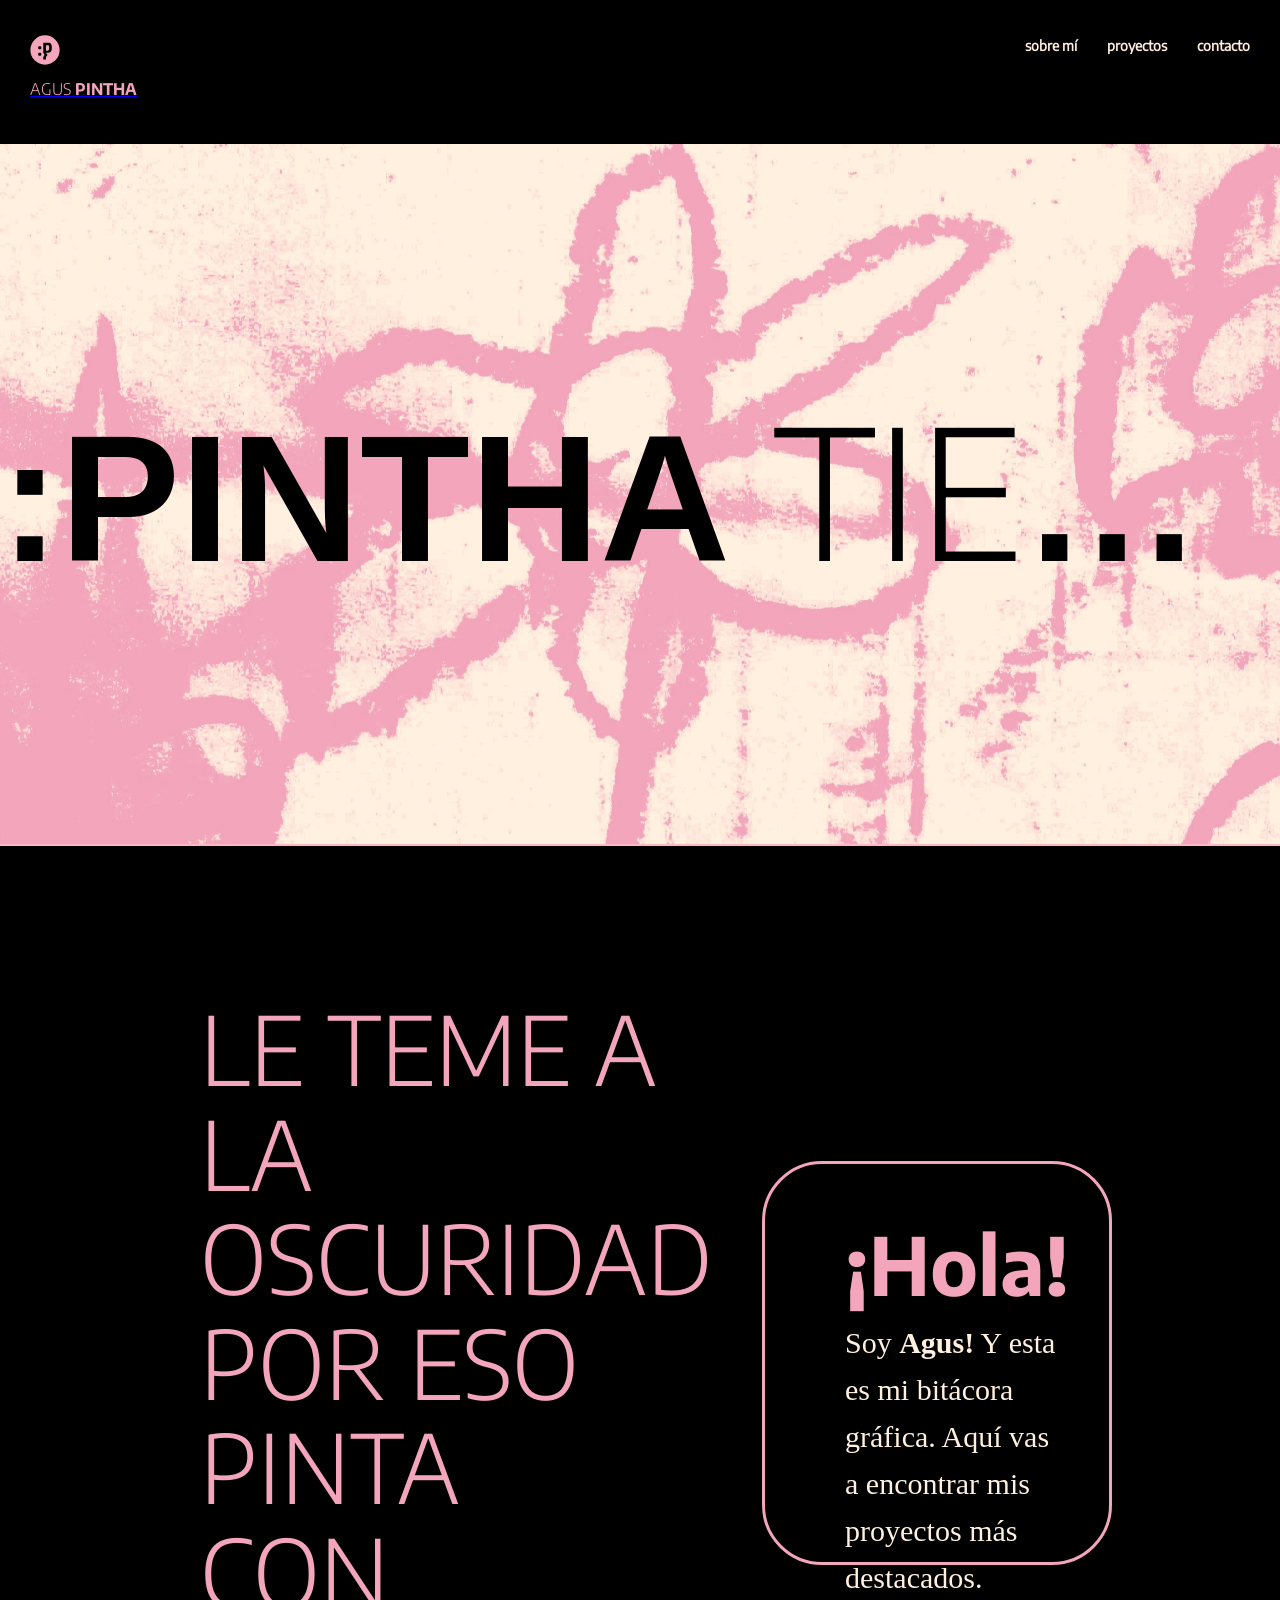
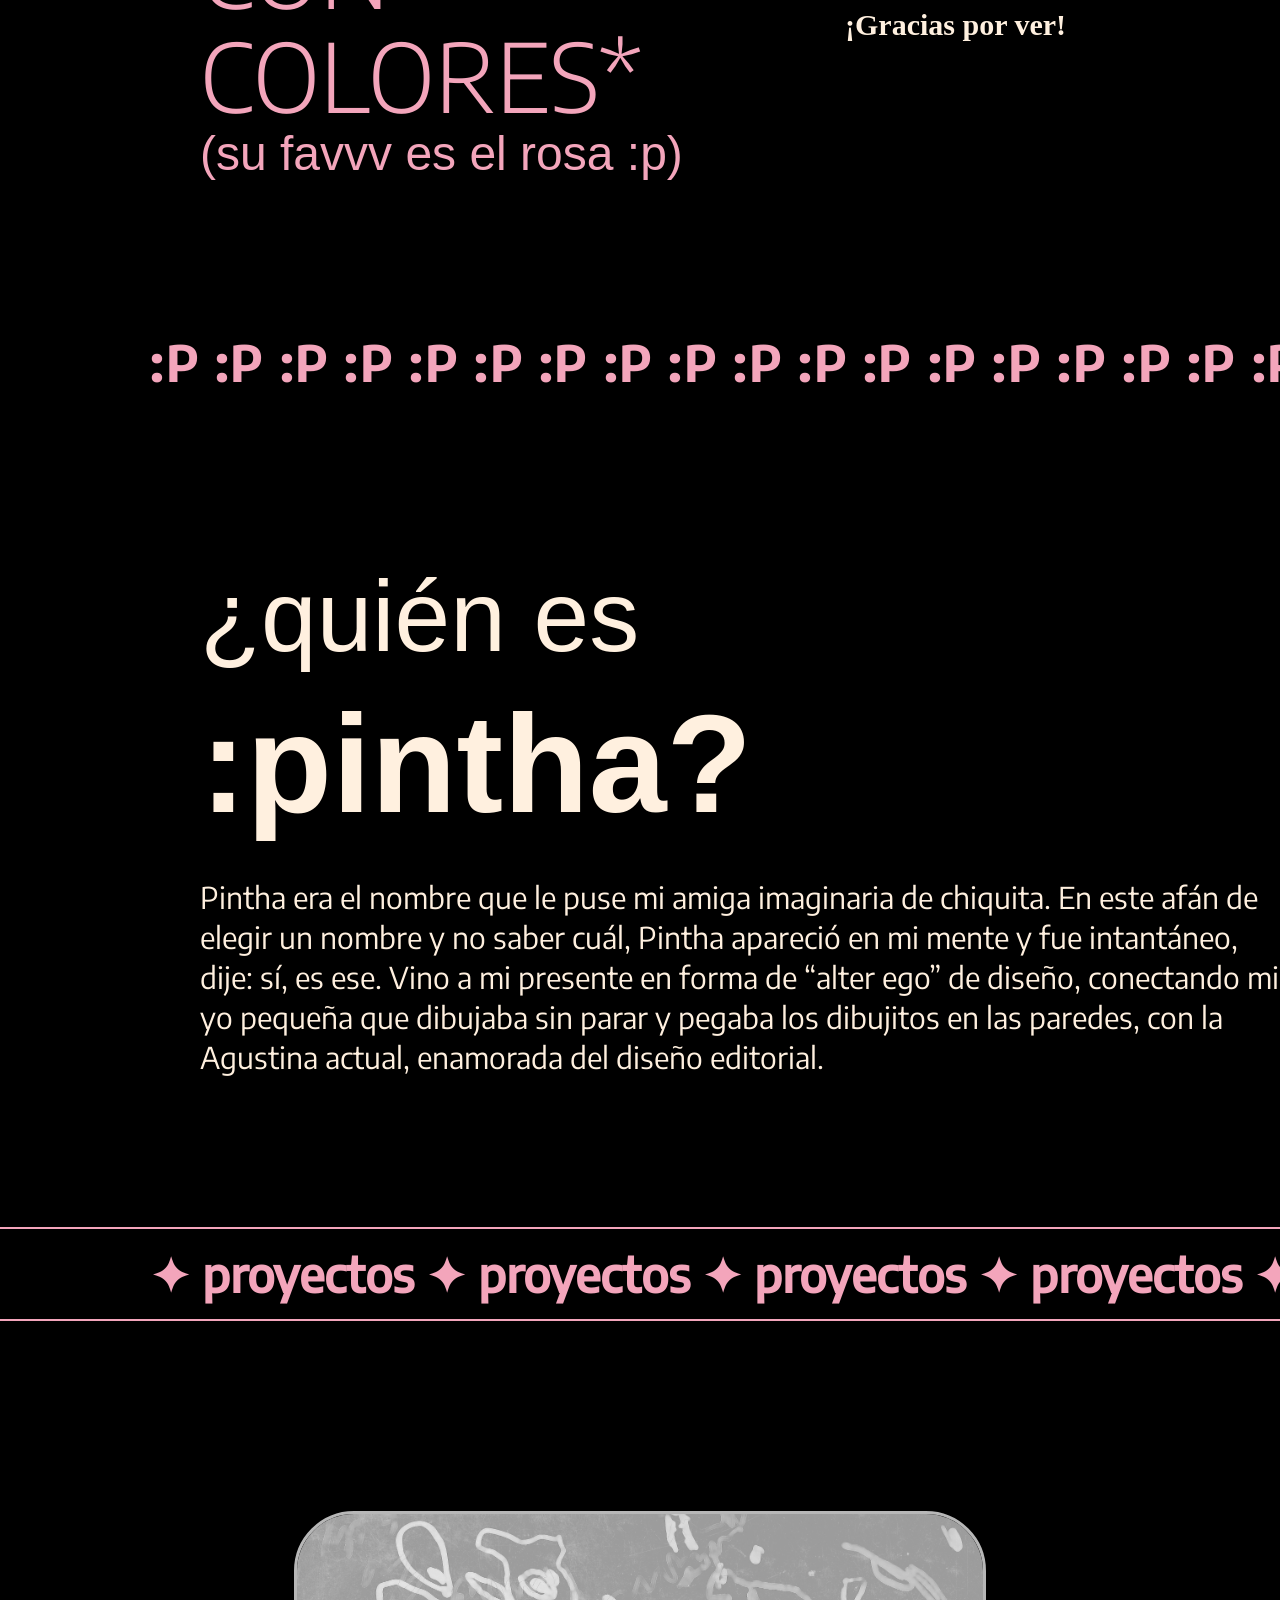
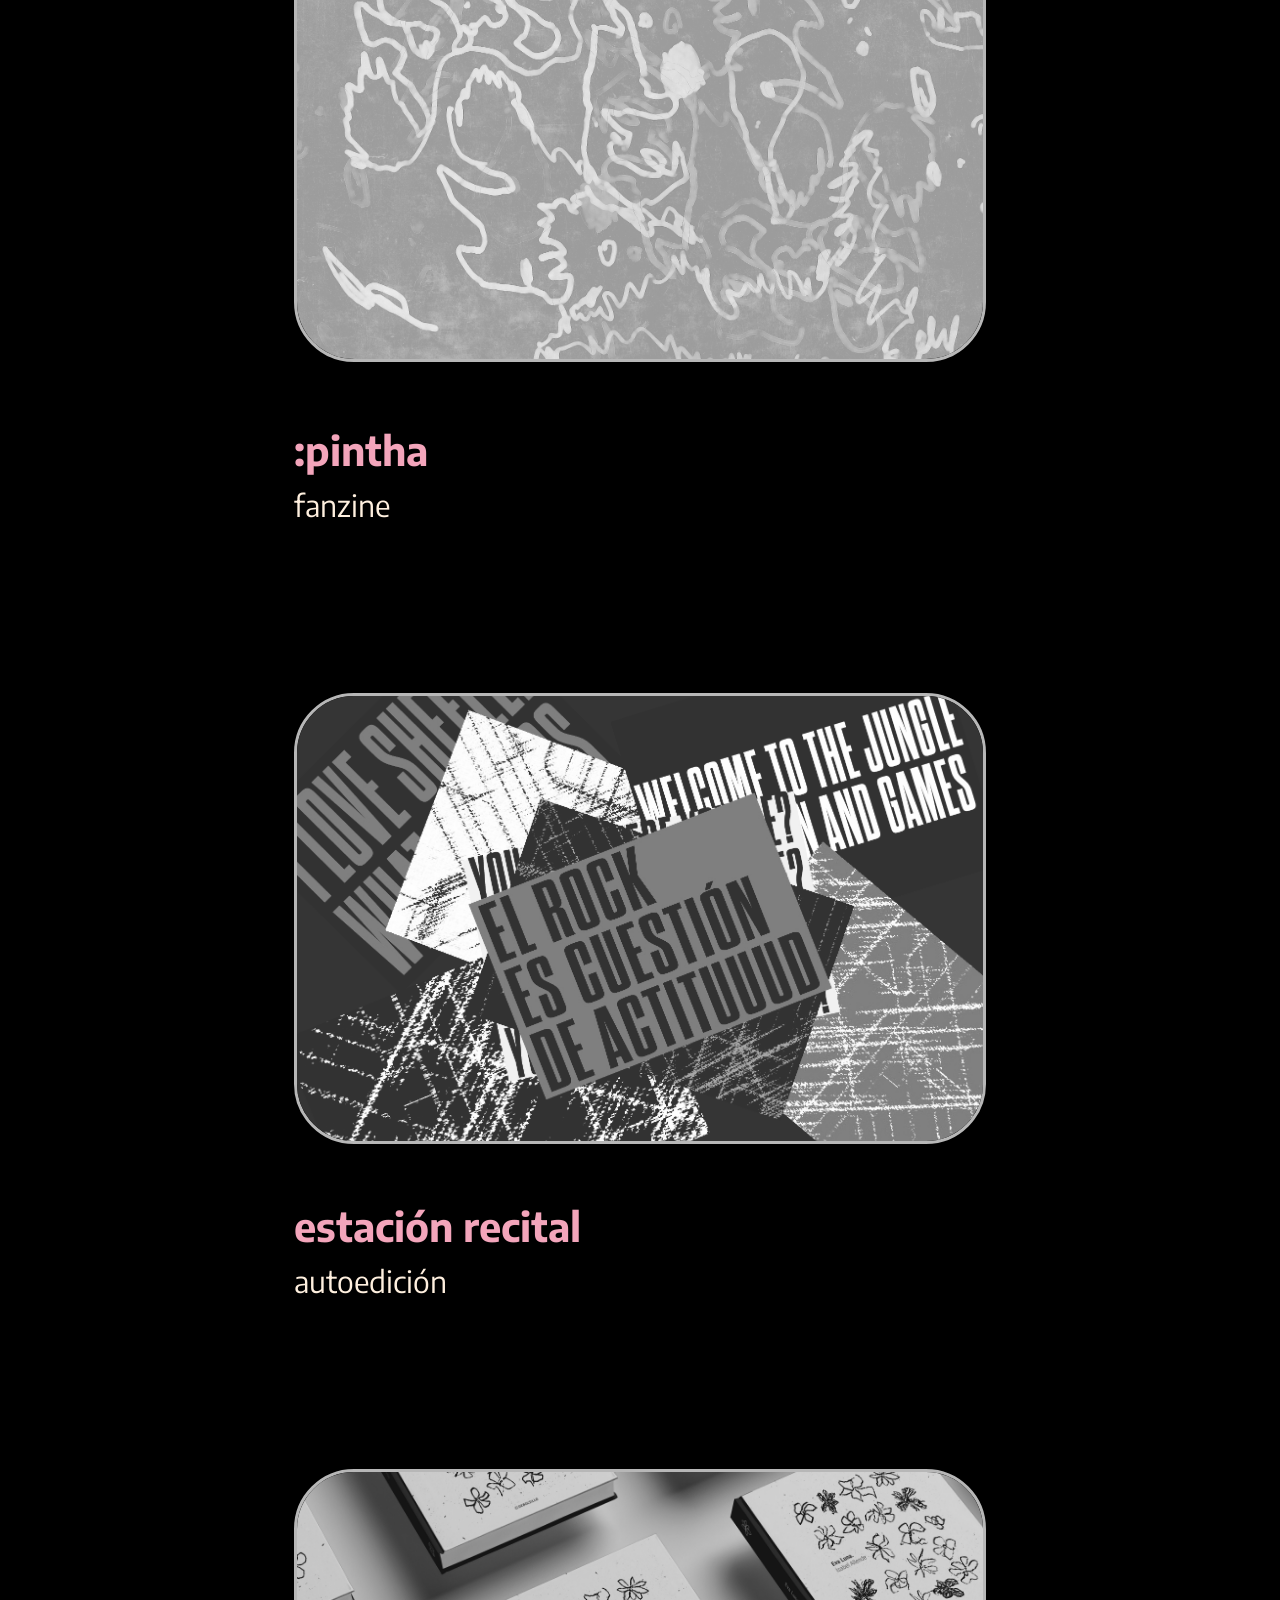
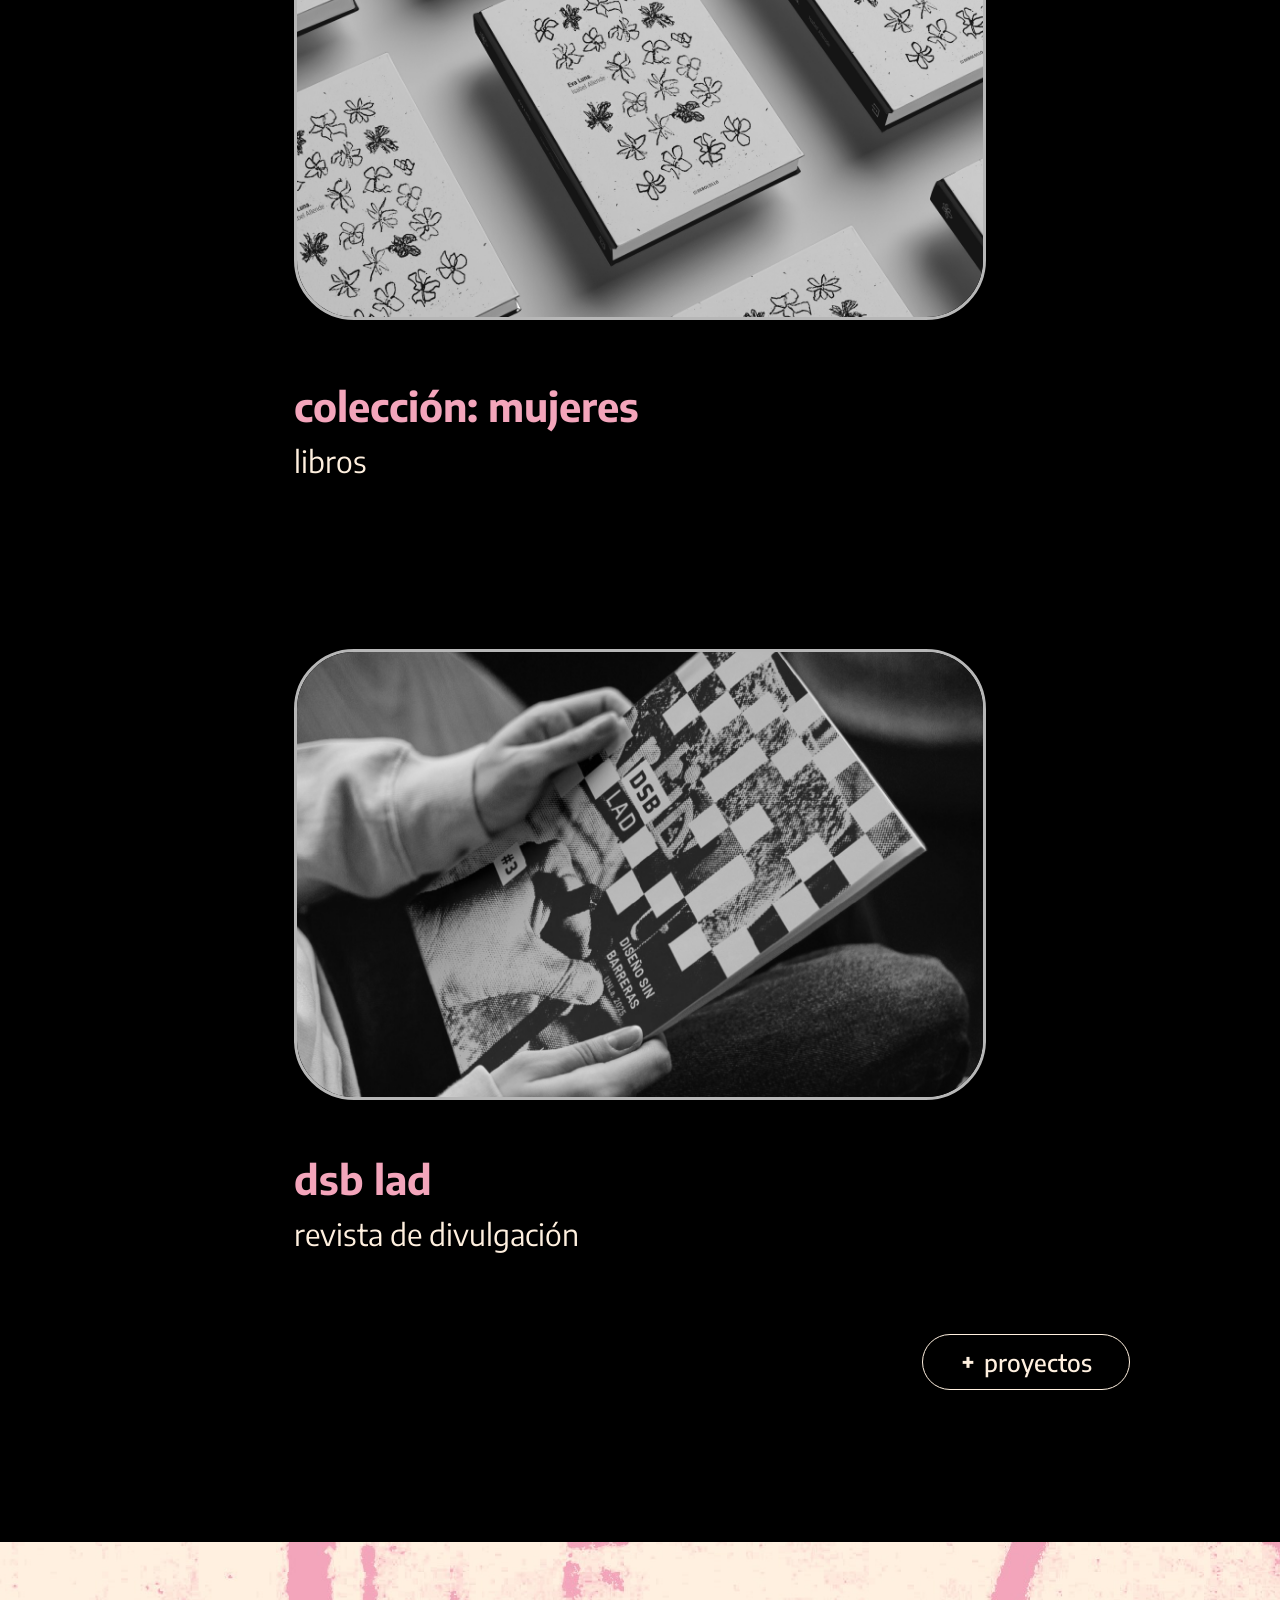
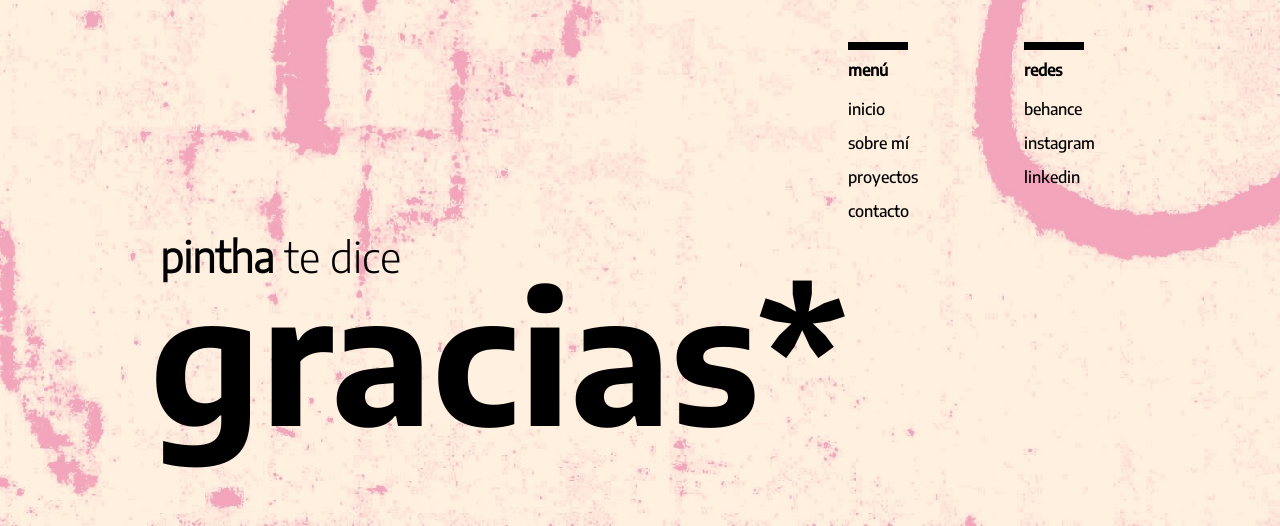
<file: index.html>
<!DOCTYPE html>
<html lang="es">

<head>
    <meta charset="utf-8" />
    <title>AGUS PINTHA</title>
    <link rel="stylesheet" href="estilos.css">
    <link rel="icon" href="img/logo_negro_p_rosa.svg" type="image/svg+xml">
</head>

<body>
    <header>
        <div class="logopintha">
            <a href="index.html">
                <img src="img/logo_negro_p_rosa.svg" alt="Logo Pintha" width="30px" height="30px" />
                <p>
                    <span class="light">AGUS</span>
                    <span class="bold">PINTHA</span>
                </p>
            </a>
        </div>
        <nav>
            <ul>
                <li><a href="sobremi.html">sobre mí</a></li>
                <li><a href="proyectos.html">proyectos</a></li>
                <li><a href="contacto.html">contacto</a></li>
            </ul>
        </nav>
    </header>

    <main>
        <section class="hero">
            <h1>:pintha <span class="light">tiene</span> pinta</h1>
        </section>

        <section class="introduccion">
            <div class="intro-texto">
                <h2>le teme a la oscuridad <br> por eso pinta <br> con colores*</h2>
                <p>(su favvv es el rosa :p)</p>
            </div>
            <div class="tarjeta-saludo">
                <h3>¡Hola! </h3>
                <p>Soy <strong>Agus!</strong> Y esta es mi bitácora gráfica. Aquí vas a encontrar mis proyectos más
                    destacados. <strong>¡Gracias por ver!</strong></p>
            </div>
        </section>

        <section class="nombre">
            <div class="ticker-p">
                <div class="ticker-p-inner">
                    :P :P :P :P :P :P :P :P :P :P :P :P :P :P :P :P :P :P :P :P :P :P :P :P :P :P :P :P :P :P :P :P :P
                    :P :P :P :P :P :P :P :P :P :P :P :P :P :P :P :P :P :P :P :P :P :P :P :P :P :P :P
                </div>
            </div>
            <section class="seccion-presentacion">
                <div class="cajitanombre">
                    <span class="titulo-linea-1">¿quién es<br></span>
                    <span class="titulo-linea-2">:pintha?</span>
                </div>
                <p class="presentacionpintha">
                    Pintha era el nombre que le puse mi amiga imaginaria de chiquita.
                    En este afán de elegir un nombre y no saber cuál, Pintha apareció en mi mente y fue intantáneo,
                    dije: sí, es ese. Vino a mi presente en forma de “alter ego” de diseño, conectando mi yo pequeña que
                    dibujaba sin parar y pegaba los dibujitos en las paredes, con la Agustina actual, enamorada del
                    diseño editorial.
                </p>
            </section>
        </section>

        <div class="proyectos-ticker">
            <div class="proyectos-ticker-inner">
                <div class="ticker-content">
                    ✦ proyectos ✦ proyectos ✦ proyectos ✦ proyectos ✦ proyectos ✦ proyectos ✦ proyectos ✦ proyectos ✦
                    proyectos ✦ proyectos ✦ proyectos ✦ proyectos ✦ proyectos ✦ proyectos ✦ proyectos ✦ proyectos ✦
                </div>
            </div>
        </div>

        <section class="proyectos">
            <div class="bloquesitos">
                <article class="card1">
                    <img src="img/indeximg/pinthapintha.jpg" alt="Proyecto :PINTHA">
                    <div class="info-proyecto">
                        <h4 class="titulo-proyecto">:pintha</h4>
                        <p class="categoria">fanzine</p>
                    </div>
                </article>

                <article class="card2">
                    <img src="img/indeximg/estacionrecital01.jpg" alt="Estación Recital">
                    <div class="info-proyecto">
                        <h4 class="titulo-proyecto">estación recital</h4>
                        <p class="categoria">autoedición</p>
                    </div>
                </article>

                <article class="card3">
                    <img src="img/indeximg/colecciónmujeres01.jpg" alt="Colección Mujeres">
                    <div class="info-proyecto">
                        <h4 class="titulo-proyecto">colección: mujeres</h4>
                        <p class="categoria">libros</p>
                    </div>
                </article>

                <article class="card4">
                    <img src="img/indeximg/portadalad.jpg" alt="DSB LAD">
                    <div class="info-proyecto">
                        <h4 class="titulo-proyecto">dsb lad</h4>
                        <p class="categoria">revista de divulgación</p>
                    </div>
                </article>
            </div>
            <div class="contenedor-boton">
                <a href="proyectos.html" class="botonproyectos">
                    <span>+</span> proyectos
                </a>
            </div>
        </section>
    </main>

    <footer class="footer-pintha">
        <img src="img/indeximg/pintha_footer.jpg" alt="" class="footer-background">

        <div class="footer-content">
            <div class="footer-texto">
                <span class="subtitulo"><span class="pinthabold">pintha</span> te dice </span>
                <h2 class="titulo-gracias">gracias*</h2>
            </div>

            <div class="menu-container">
                <div class="columna">
                    <span class="header">menú</span>
                    <a href="index.html">inicio</a>
                    <a href="sobremi.html">sobre mí</a>
                    <a href="proyectos.html">proyectos</a>
                    <a href="contacto.html">contacto</a>
                </div>
                <div class="columna">
                    <span class="header">redes</span>
                    <a href="https://www.behance.net/agustinaquiroga4" target="_blank" rel="noopener noreferrer">behance</a>
                    <a href="https://www.instagram.com/aguspintha/?hl=es" target="_blank" rel="noopener noreferrer">instagram</a>
                    <a href="https://www.linkedin.com/in/agustina-quiroga-1aa170356/">linkedin</a>
                </div>
            </div>
        </div>
    </footer>

</body>

</html>
</file>
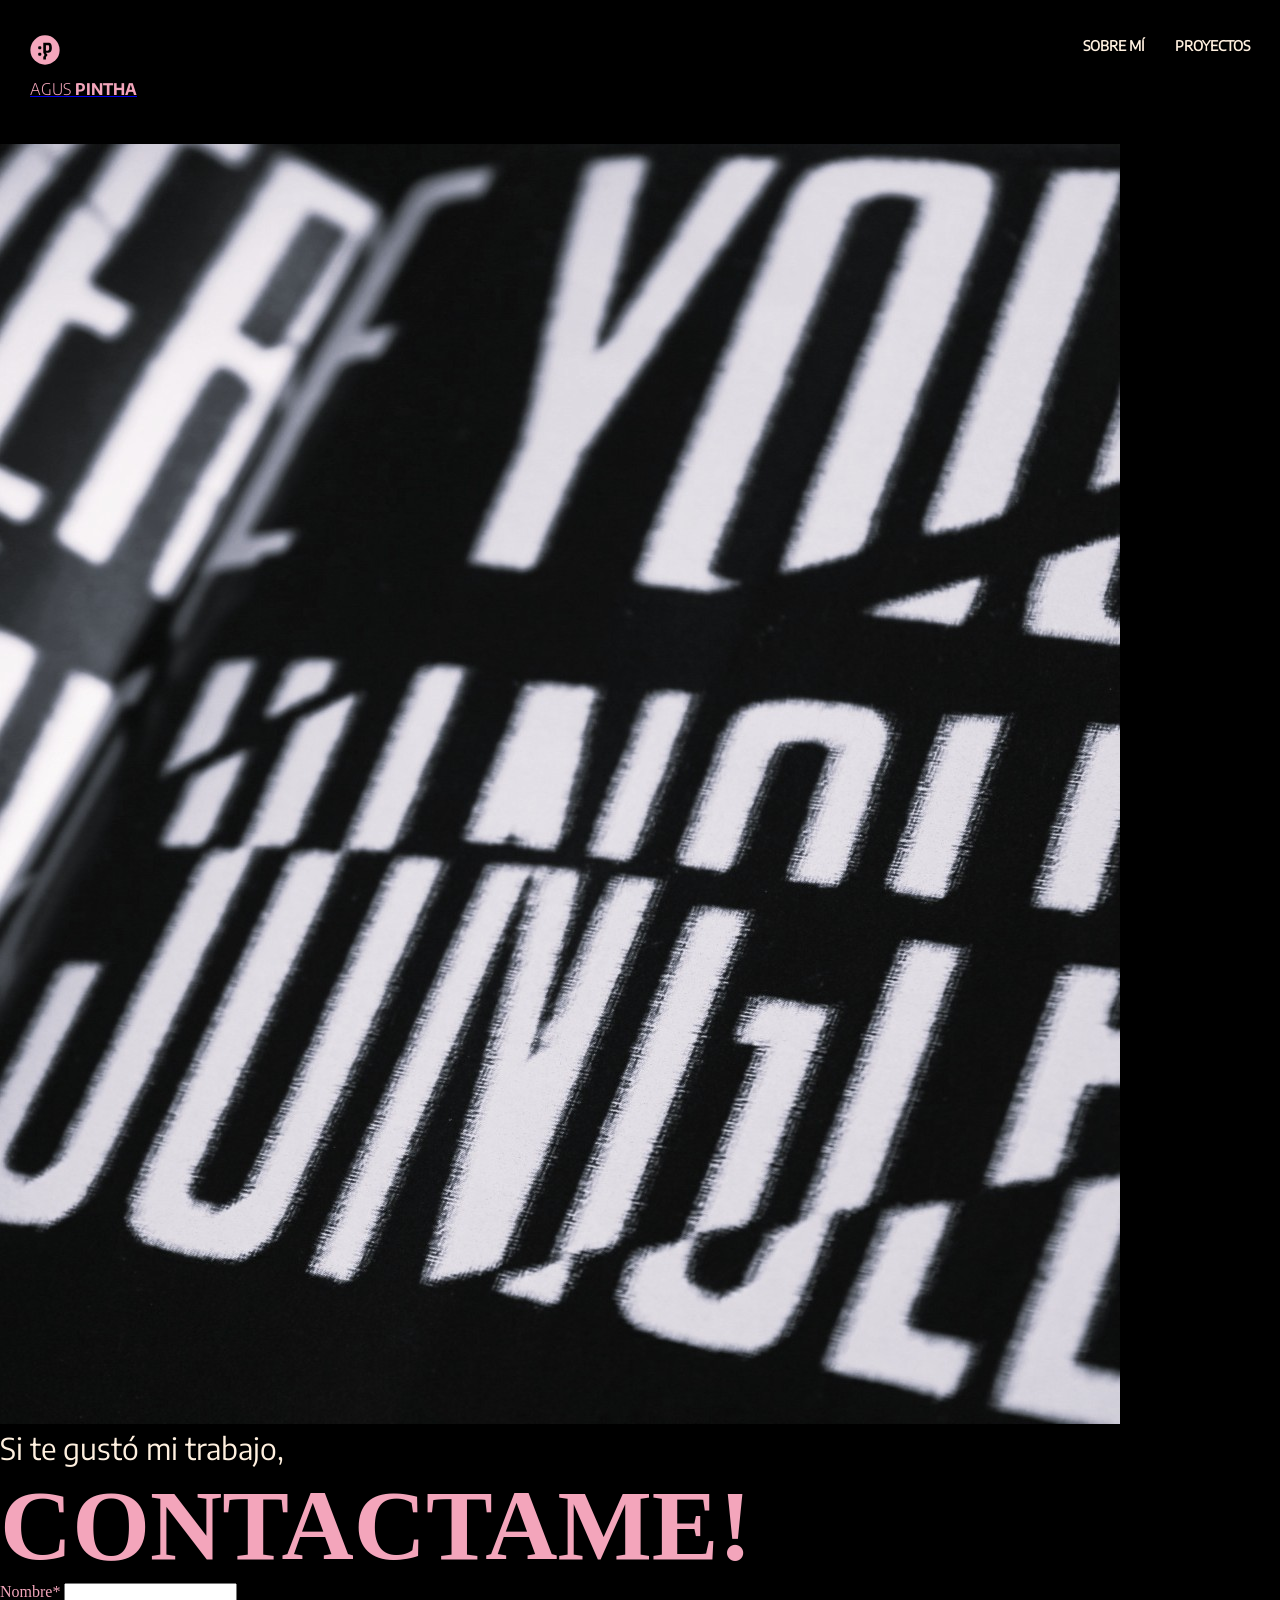
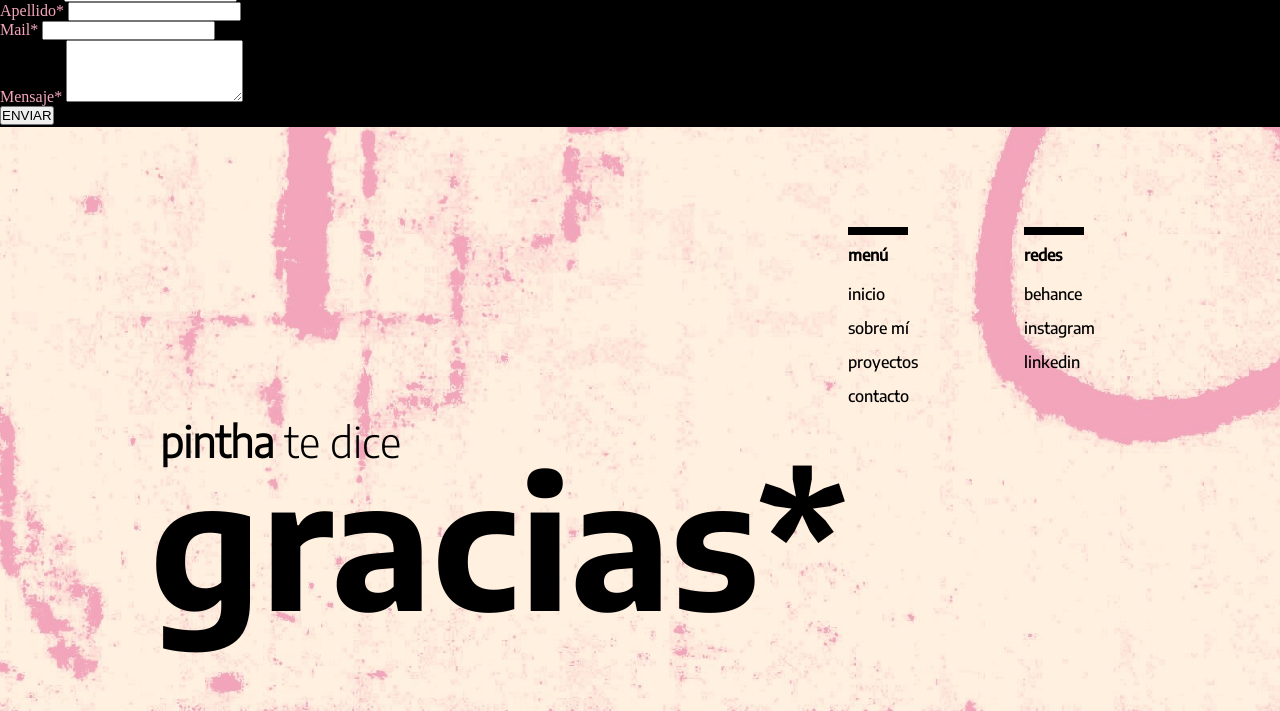
<file: contacto.html>
<!DOCTYPE html>
<html lang="es">

<head>
    <meta charset="utf-8" />
    <title>AGUS PINTHA</title>
    <link rel="stylesheet" href="estilos.css">
    <link rel="icon" href="img/logo_negro_p_rosa.svg" type="image/png">
</head>

<body>
    <header>
        <div class="logopintha">
            <a href="index.html">
                <img src="img/logo_negro_p_rosa.svg" alt="Logo Pintha" width="30px" height="30px" />
                <p>
                    <span class="light">AGUS</span>
                    <span class="bold">PINTHA</span>
                </p>
            </a>
        </div>
        <nav>
            <ul>
                <li><a href="sobremi.html">SOBRE MÍ</a></li>
                <li><a href="proyectos.html">PROYECTOS</a></li>
            </ul>
        </nav>
    </header>

    <main>
        <section class="seccion-contacto">
            <div class="lado-visual">
                <img src="img/contactoimg/contacto.jpg" alt="imagen de contacto" class="imagen-contacto">
            </div>

            <div class="lado-formulario">
                <div class="cabecera-contacto">
                    <p class="subtitulo-contacto">Si te gustó mi trabajo,</p>
                    <h2 class="titulo-contacto">CONTACTAME!</h2>
                </div>

                <form class="formulario-contacto">
                    <div class="item">
                        <label>Nombre*</label>
                        <input type="text" name="nombre" required>
                    </div>

                    <div class="item">
                        <label>Apellido*</label>
                        <input type="text" name="apellido" required>
                    </div>

                    <div class="item">
                        <label>Mail*</label>
                        <input type="email" name="mail" required>
                    </div>

                    <div class="item">
                        <label>Mensaje*</label>
                        <textarea name="mensaje" rows="4" required></textarea>
                    </div>

                    <button type="submit" class="boton-enviar">ENVIAR</button>
                </form>
            </div>
        </section>
    </main>

    <footer class="footer-pintha">
        <img src="img/indeximg/pintha_footer.jpg" alt="" class="footer-background">

        <div class="footer-content">
            <div class="footer-texto">
                <span class="subtitulo"><span class="pinthabold">pintha</span> te dice </span>
                <h2 class="titulo-gracias">gracias*</h2>
            </div>

            <div class="menu-container">
                <div class="columna">
                    <span class="header">menú</span>
                    <a href="index.html">inicio</a>
                    <a href="sobremi.html">sobre mí</a>
                    <a href="proyectos.html">proyectos</a>
                    <a href="contacto.html">contacto</a>
                </div>
                <div class="columna">
                    <span class="header">redes</span>
                    <a href="https://www.behance.net/agustinaquiroga4" target="_blank" rel="noopener noreferrer">behance</a>
                    <a href="https://www.instagram.com/aguspintha/?hl=es" target="_blank" rel="noopener noreferrer">instagram</a>
                    <a href="https://www.linkedin.com/in/agustina-quiroga-1aa170356/" target="_blank" rel="noopener noreferrer">linkedin</a>
                </div>
            </div>
        </div>
    </footer>
</body>

</html>
</file>
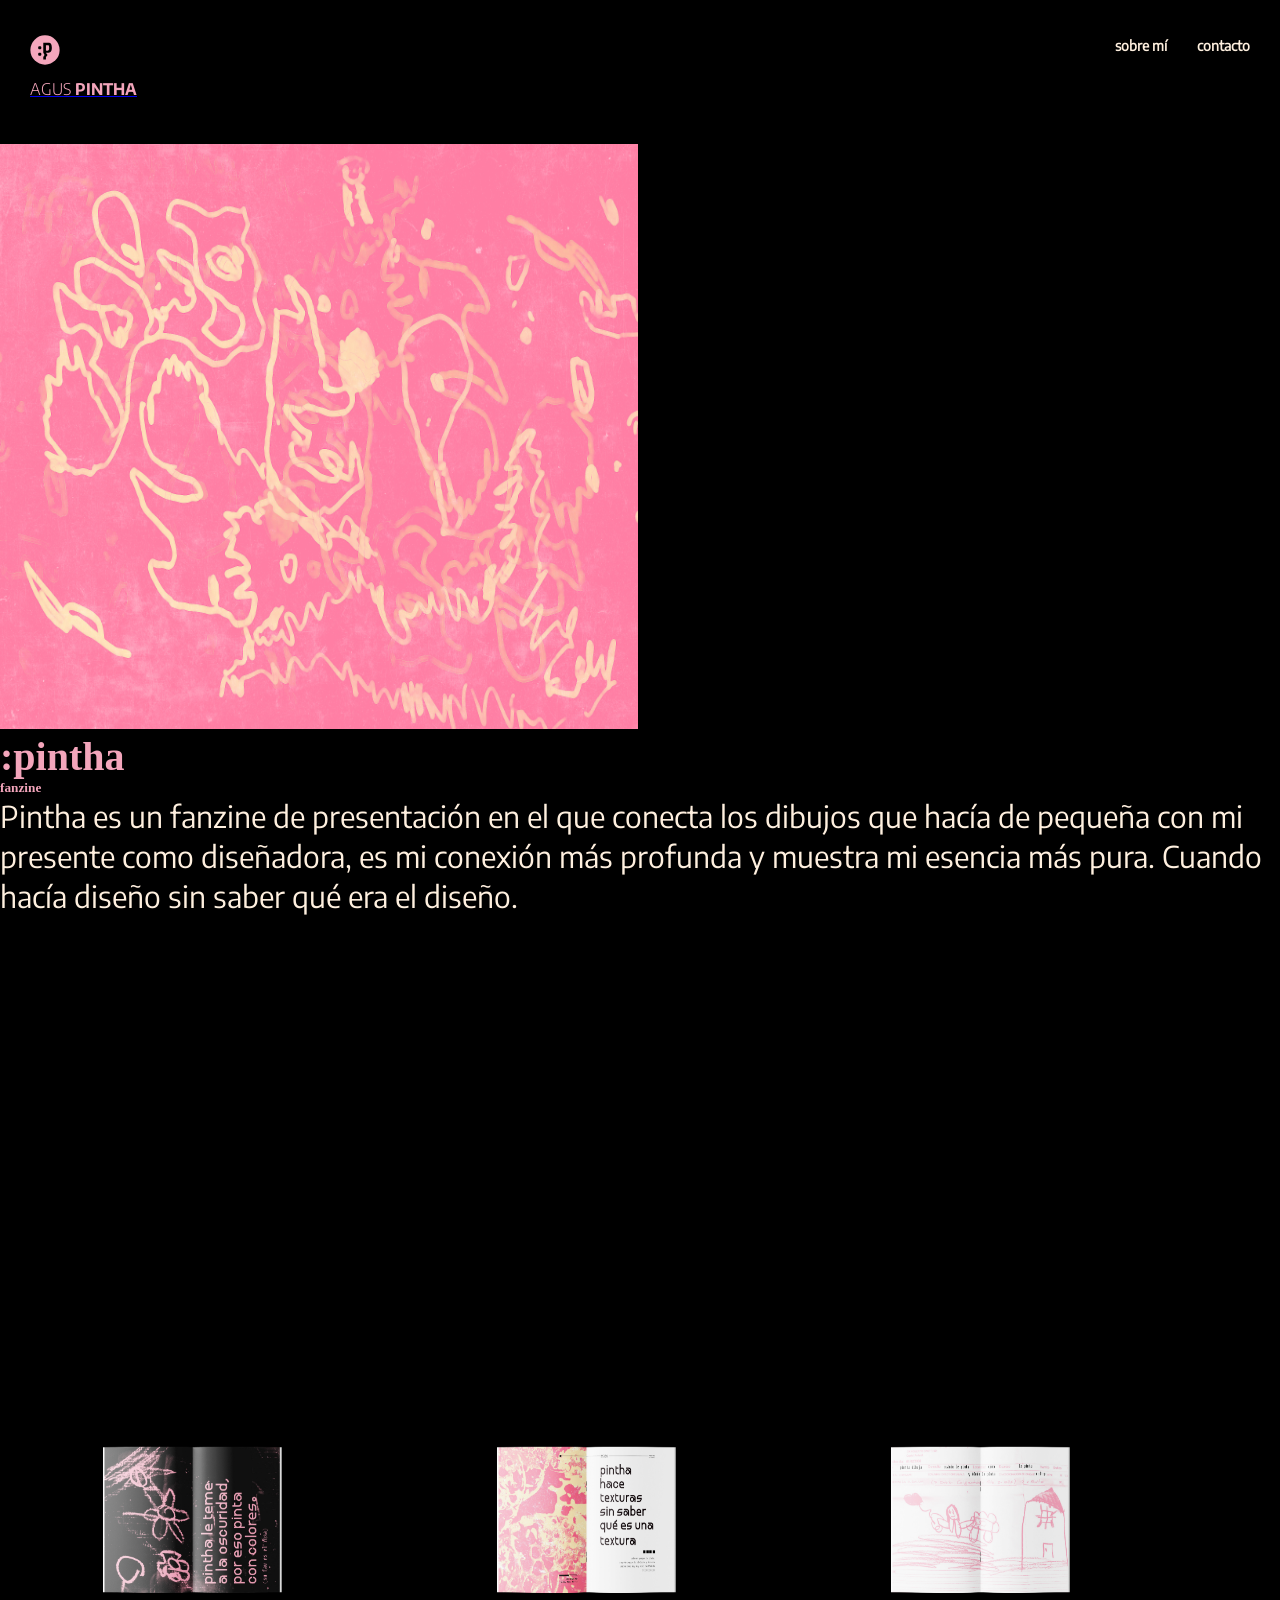
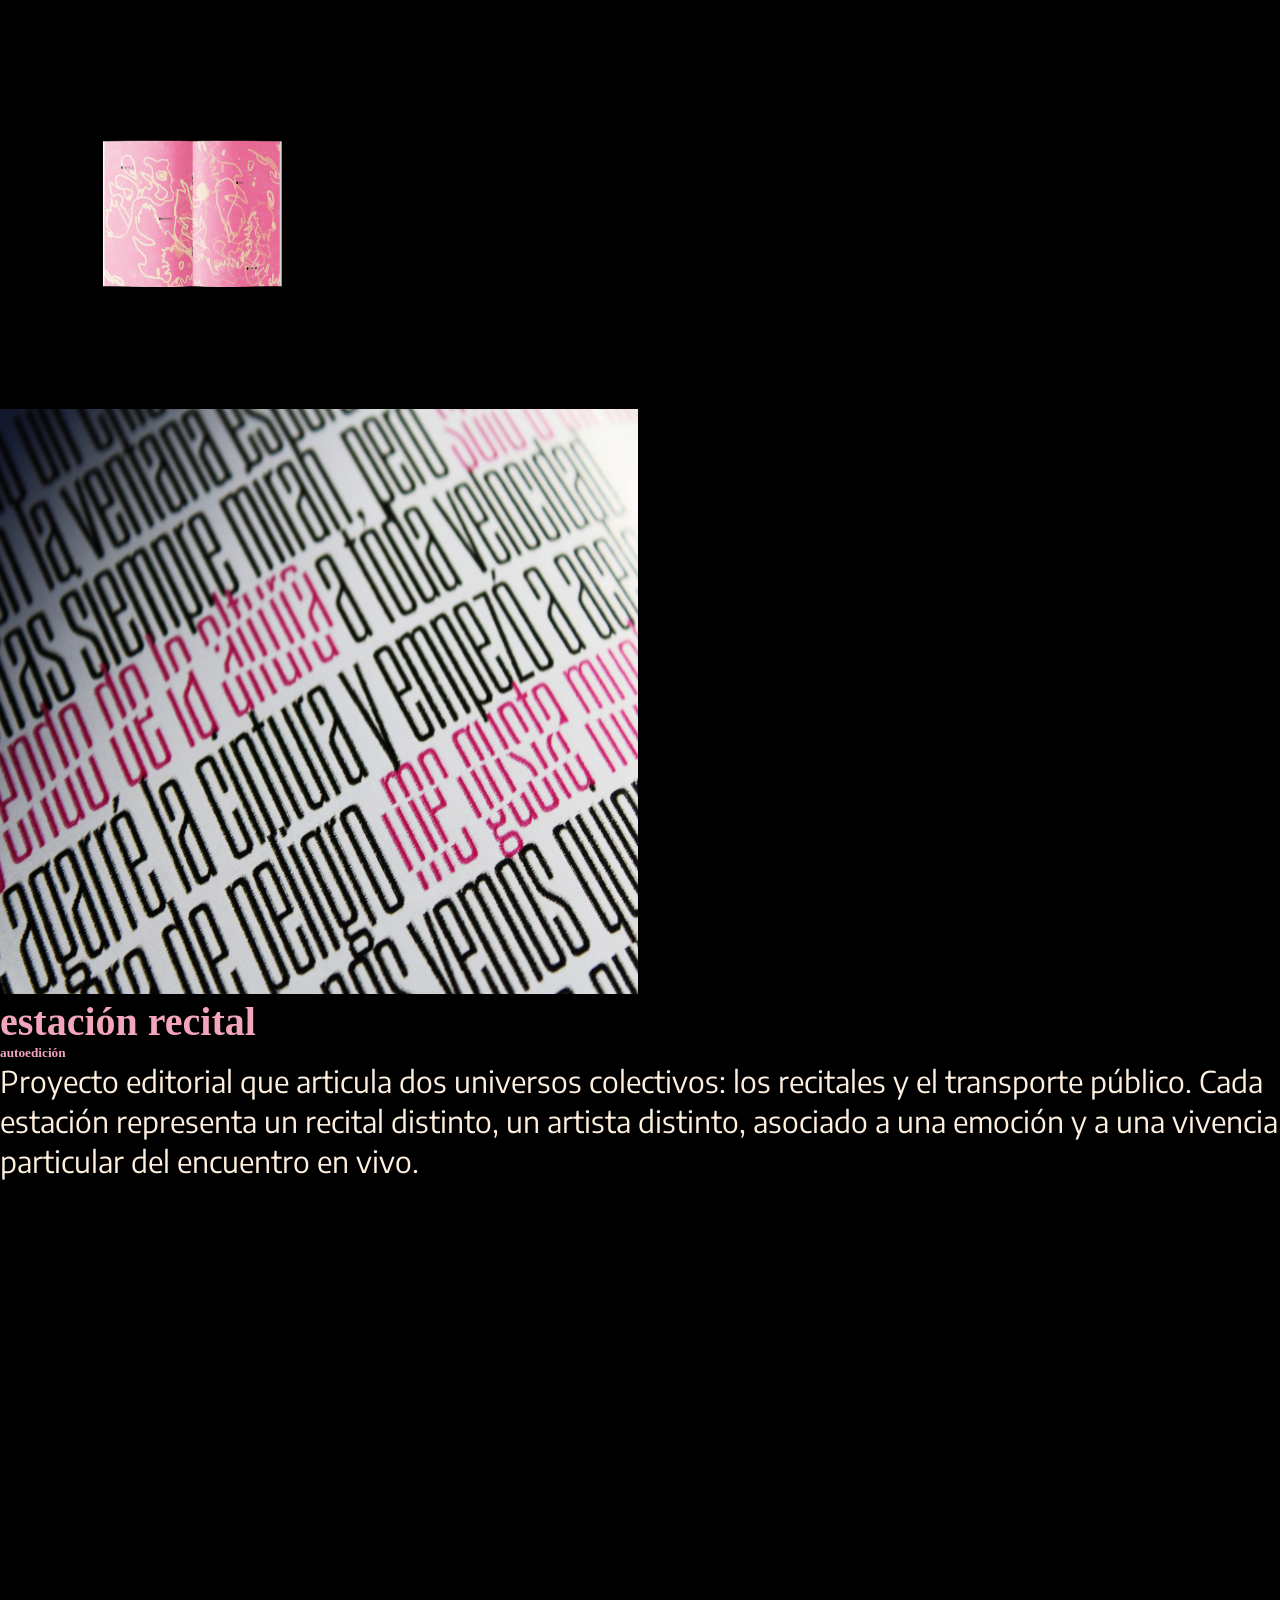
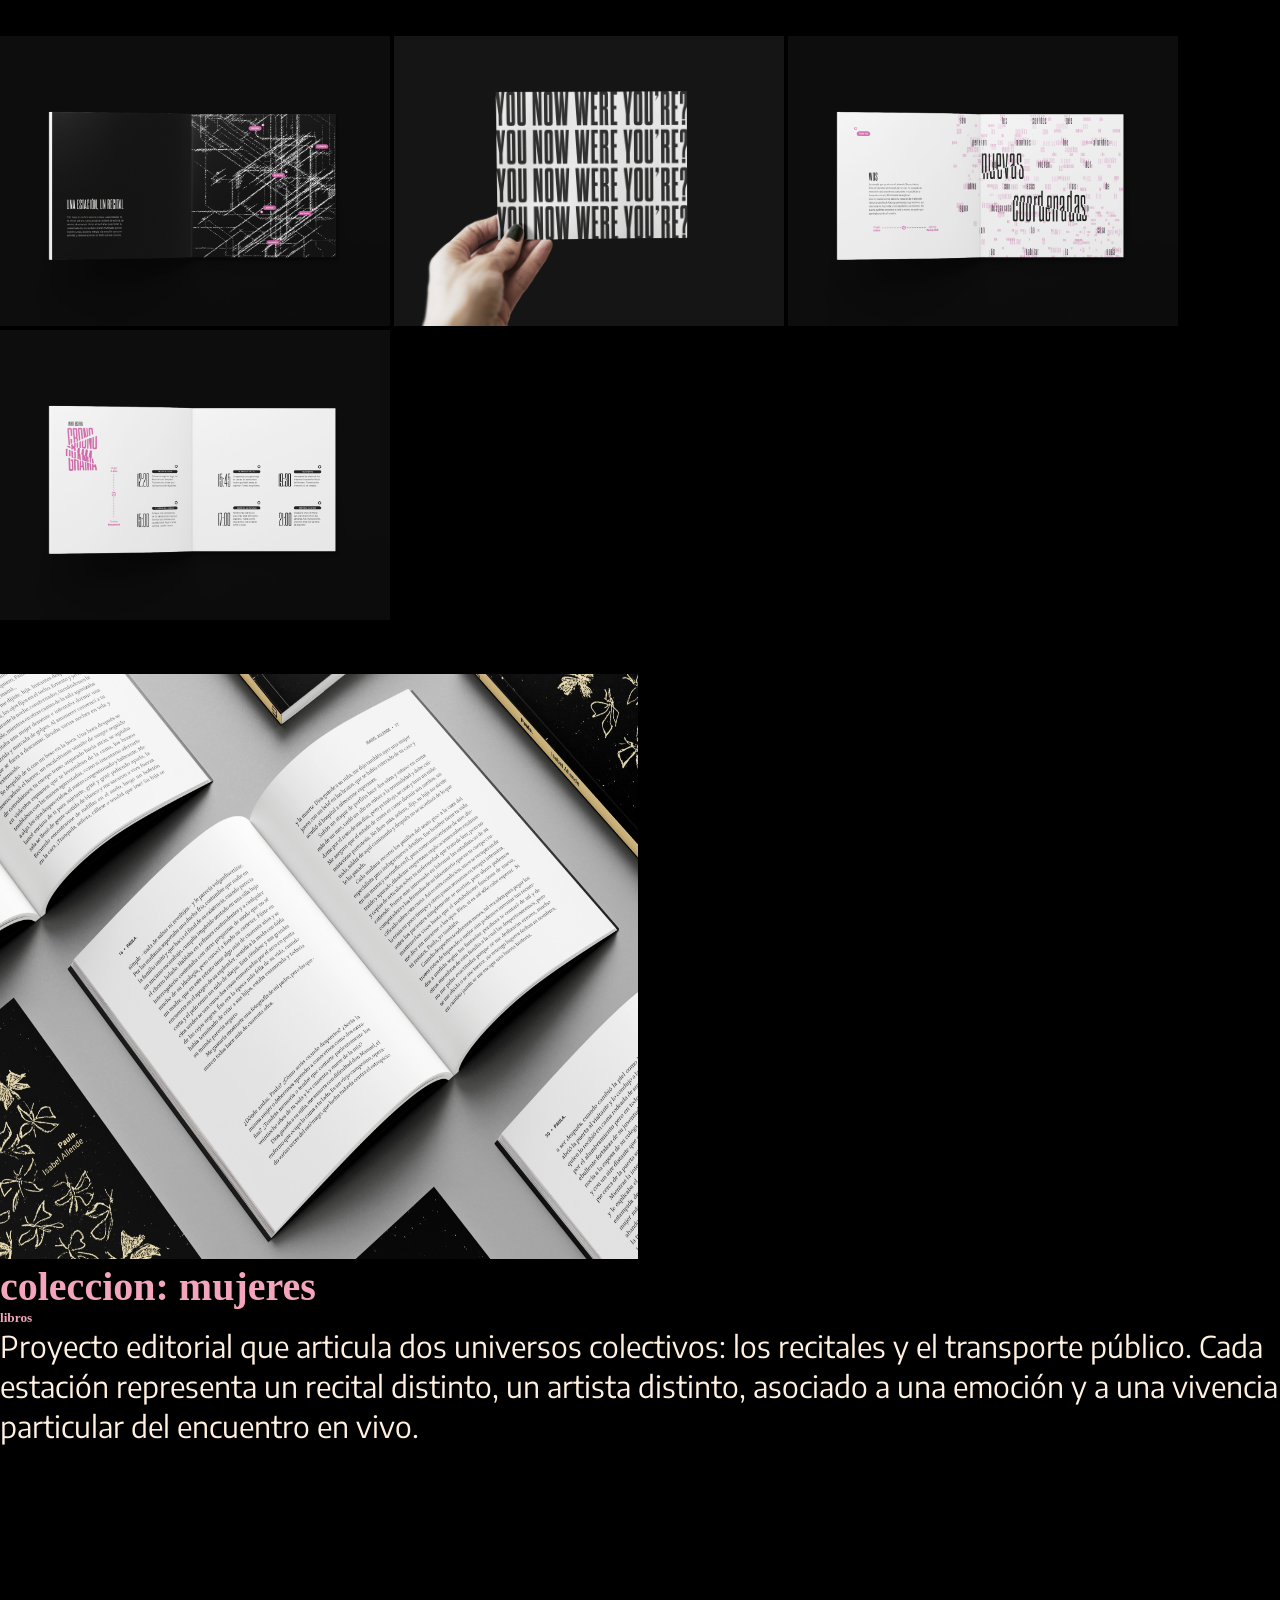
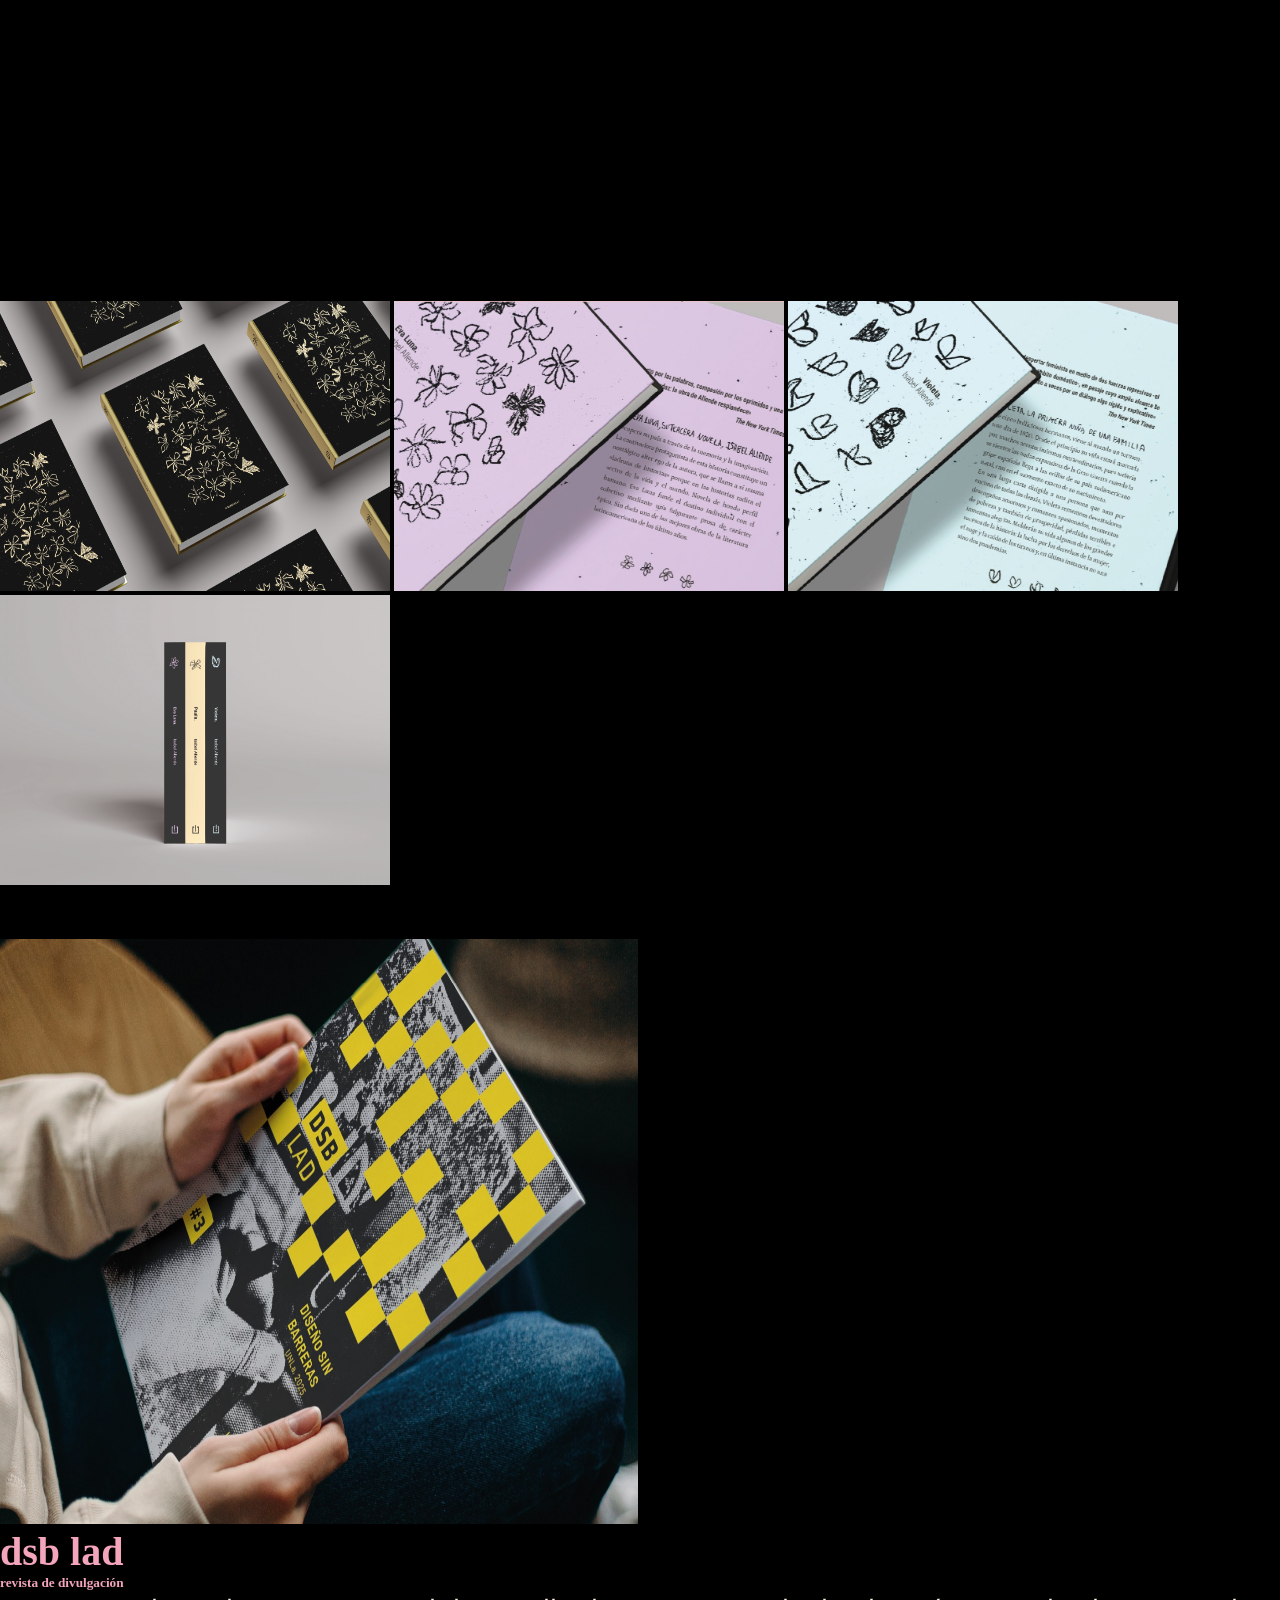
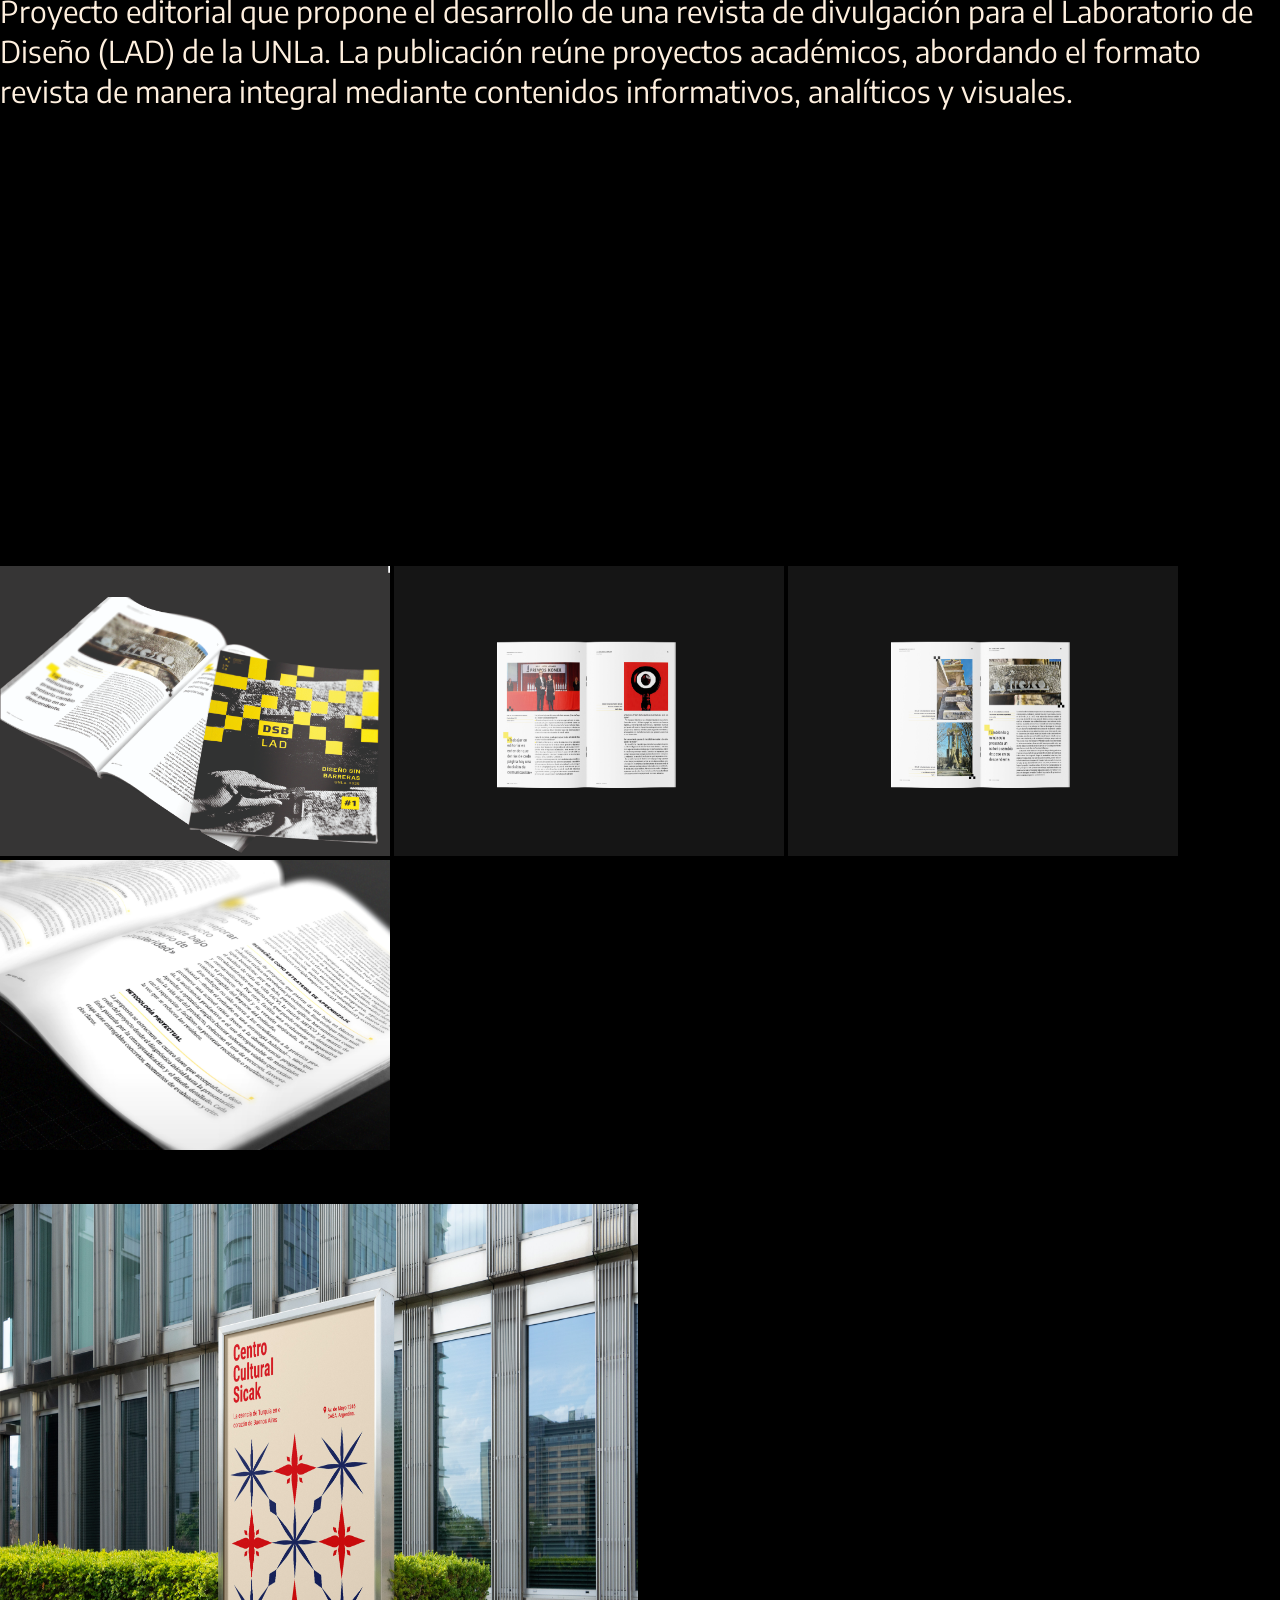
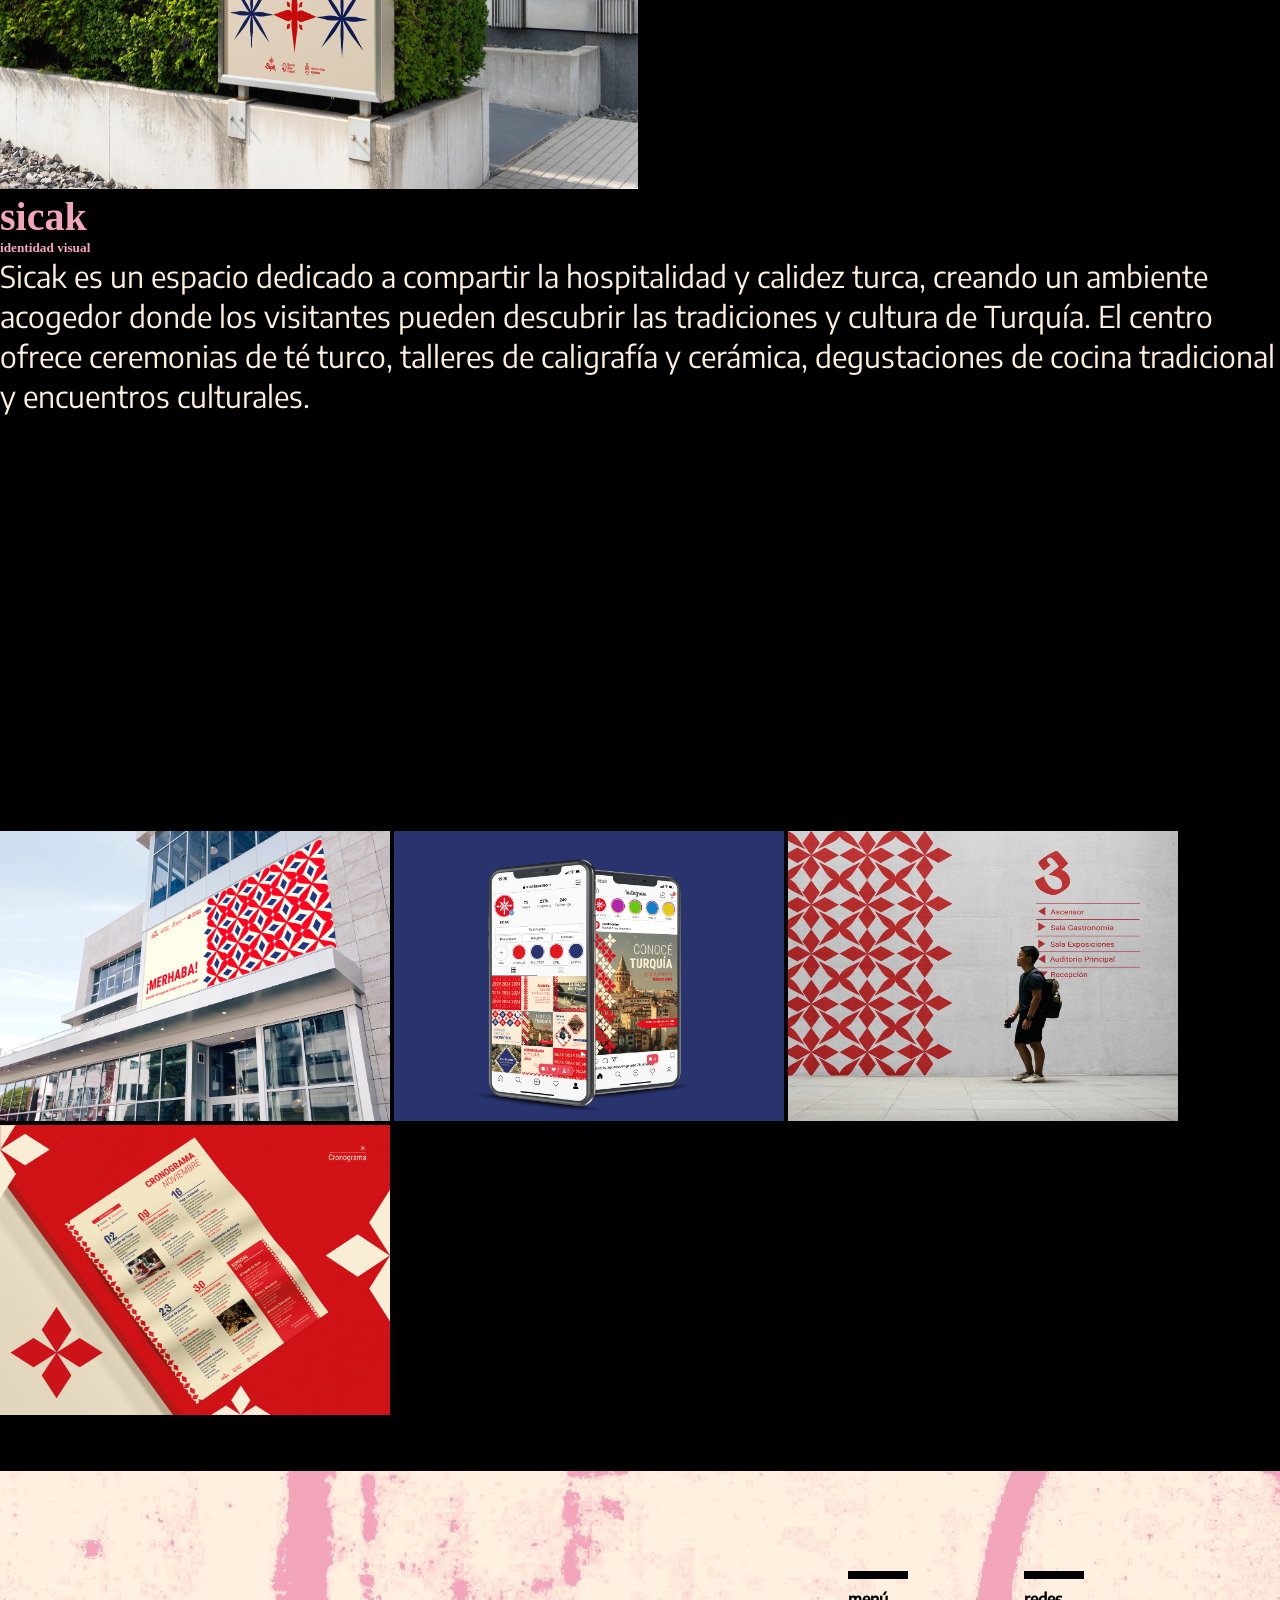
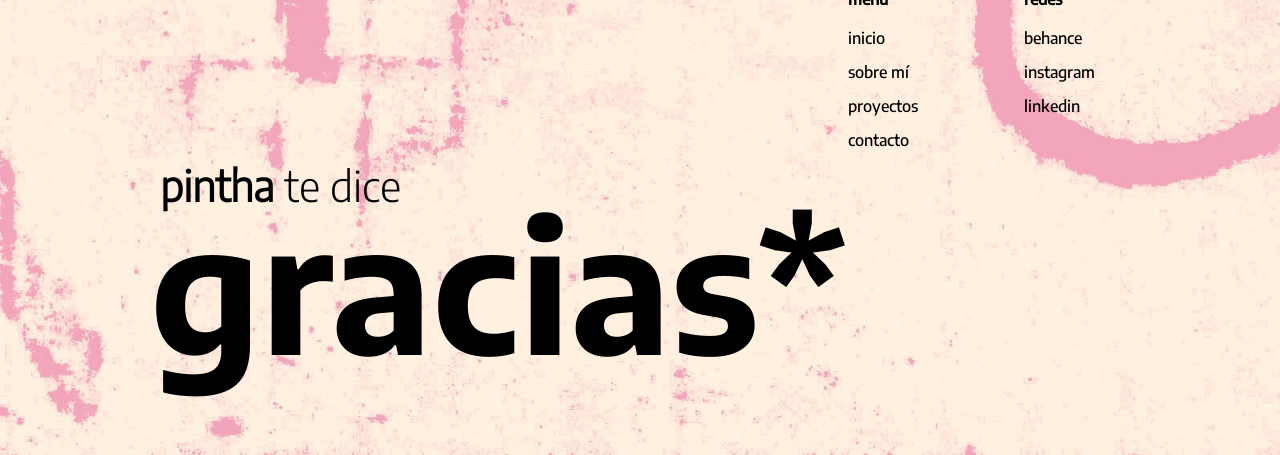
<file: proyectos.html>
<!DOCTYPE html>
<html lang="es">

<head>
    <meta charset="utf-8" />
    <title>AGUS PINTHA</title>
    <link rel="stylesheet" href="estilos.css">
    <link rel="icon" href="img/logo_negro_p_rosa.svg" type="image/png">
</head>

<body>
    <header>
        <div class="logopintha">
            <a href="index.html">
                <img src="img/logo_negro_p_rosa.svg" alt="Logo Pintha" width="30px" height="30px" />
                <p>
                    <span class="light">AGUS</span>
                    <span class="bold">PINTHA</span>
                </p>
            </a>
        </div>
        <nav>
            <ul>
                <li><a href="sobremi.html">sobre mí</a></li>
                <li><a href="contacto.html">contacto</a></li>
            </ul>
        </nav>
    </header>
    <main class="galeria">
        <section class="pintha">
            <div class="middle despliegue1">
                <img src="img/indeximg/pinthapintha.jpg" alt="Proyecto :PINTHA" width="638px" height="585px">
            </div>

            <div class="left title descripcion1">
                <div class="contenido1">
                    <h4 class="PINTHA">:pintha</h4>
                    <h5>fanzine</h5>
                    <p class="categoria-proyectoport">Pintha es un fanzine de presentación en el que conecta los dibujos
                        que
                        hacía de pequeña con mi presente como diseñadora, es mi conexión más profunda y muestra mi
                        esencia
                        más pura. Cuando hacía diseño sin saber qué era el diseño.
                    </p>
                </div>
            </div>

            <div class="right tiles proyectopintha">
                <img src="img/proyectosimg/mockuppintha1.jpg" alt="pintha1" width="390px" height="290px">
                <img src="img/proyectosimg/mockuppintha2.jpg" alt="pintha2" width="390px" height="290px">
                <img src="img/proyectosimg/mockupintha3.jpg" alt="pintha3" width="390px" height="290px">
                <img src="img/proyectosimg/mockuppintha4.jpg" alt="pintha4" width="390px" height="290px">
            </div>
        </section>

        <section class="estación">
            <div class="middle despliegue2">
                <img src="img/proyectosimg/estacionrecital.jpg" alt="Proyecto :PINTHA" width="638px" height="585px">
            </div>

            <div class="right titledescripcion2">
                <div class="contenido2">
                    <h4 class="ESTACION">estación recital</h4>
                    <h5>autoedición</h5>
                    <p class="categoria-proyectoport"> Proyecto editorial que articula dos universos colectivos: los
                        recitales y el transporte público. Cada estación representa un recital distinto, un artista
                        distinto, asociado a una emoción y a una vivencia particular del encuentro en vivo.
                    </p>
                </div>
            </div>

            <div class="left tiles proyectoestación">
                <img src="img/proyectosimg/mockupest1.jpg" alt="estacion1" width="390px" height="290px">
                <img src="img/proyectosimg/mockupest2.jpg" alt="estacion2" width="390px" height="290px">
                <img src="img/proyectosimg/mockupest3.jpg" alt="estacion3" width="390px" height="290px">
                <img src="img/proyectosimg/mockupest4.jpg" alt="estacion4" width="390px" height="290px">
            </div>
        </section>

        <section class="coleccion">
            <div class="middle despliegue3">
                <img src="img/proyectosimg/coleccionmujeres.jpg" alt="Proyecto :PINTHA" width="638px" height="585px">
            </div>

            <div class="left title descripcion3">
                <div class="contenido3">
                    <h4 class="COLECCIÓN">coleccion: mujeres</h4>
                    <h5>libros</h5>
                    <p class="categoria-proyectoport"> Proyecto editorial que articula dos universos colectivos: los
                        recitales y el transporte público. Cada estación representa un recital distinto, un
                        artista
                        distinto, asociado a una emoción y a una vivencia particular del encuentro en vivo.
                    </p>
                </div>
            </div>

            <div class="right tiles proyectocolección">
                <img src="img/proyectosimg/coleccion1.jpg" alt="coleccion1" width="390px" height="290px">
                <img src="img/proyectosimg/coleccion2.jpg" alt="coleccion2" width="390px" height="290px">
                <img src="img/proyectosimg/coleccion3.jpg" alt="coleccion3" width="390px" height="290px">
                <img src="img/proyectosimg/coleccion4.jpg" alt="coleccion4" width="390px" height="290px">
            </div>
        </section>

        <section class="dsblad">
            <div class="middle despliegue4">
                <img src="img/indeximg/portadalad.jpg" alt="Proyecto :PINTHA" width="638px" height="585px">
            </div>

            <div class="right descripcion3">
                <div class="contenido4">
                    <h4 class="COLECCIÓN">dsb lad</h4>
                    <h5>revista de divulgación</h5>
                    <p class="categoria-proyectoport">Proyecto editorial que propone el desarrollo de
                        una revista de divulgación para el Laboratorio de Diseño (LAD) de la UNLa. La publicación reúne
                        proyectos académicos, abordando el formato revista de manera integral mediante
                        contenidos informativos, analíticos y visuales.
                    </p>
                </div>
            </div>

            <div class="left tiles proyectodsblad">
                <img src="img/proyectosimg/dsb1.jpg" alt="dsb1" width="390px" height="290px">
                <img src="img/proyectosimg/dsb3.jpg" alt="dsb2" width="390px" height="290px">
                <img src="img/proyectosimg/dsb4.jpg" alt="dsb3" width="390px" height="290px">
                <img src="img/proyectosimg/dsb2.jpg" alt="dsb4" width="390px" height="290px">
            </div>

        </section>

        <section class="sicak">
            <div class="middle despliegue5">
                <img src="img/proyectosimg/sicak.jpg" alt="Proyecto :PINTHA" width="638px" height="585px">
            </div>

            <div class="left title descripcion5">
                <div class="contenido5">
                    <h4 class="SICAK">sicak</h4>
                    <h5>identidad visual</h5>
                    <p class="categoria-proyectoport">Sicak es un espacio dedicado a compartir la hospitalidad y
                        calidez turca, creando un ambiente acogedor donde los visitantes pueden descubrir
                        las
                        tradiciones y cultura de Turquía. El centro ofrece ceremonias de té turco, talleres
                        de
                        caligrafía y cerámica, degustaciones de cocina tradicional y encuentros culturales.
                    </p>
                </div>
            </div>

            <div class="right tiles proyectosicak">
                <img src="img/proyectosimg/sicak1.jpg" alt="sicak1" width="390px" height="290px">
                <img src="img/proyectosimg/sicak2.jpg" alt="sicak2" width="390px" height="290px">
                <img src="img/proyectosimg/sicak3.jpg" alt="sicak3" width="390px" height="290px">
                <img src="img/proyectosimg/sicak4.jpg" alt="sicak4" width="390px" height="290px">
            </div>

        </section>


    </main>

    <footer class="footer-pintha">
        <img src="img/indeximg/pintha_footer.jpg" alt="" class="footer-background">

        <div class="footer-content">
            <div class="footer-texto">
                <span class="subtitulo"><span class="pinthabold">pintha</span> te dice </span>
                <h2 class="titulo-gracias">gracias*</h2>
            </div>

            <div class="menu-container">
                <div class="columna">
                    <span class="header">menú</span>
                    <a href="index.html">inicio</a>
                    <a href="sobremi.html">sobre mí</a>
                    <a href="proyectos.html">proyectos</a>
                    <a href="contacto.html">contacto</a>
                </div>
                <div class="columna">
                    <span class="header">redes</span>
                    <a href="https://www.behance.net/agustinaquiroga4" target="_blank" rel="noopener noreferrer">behance</a>
                    <a href="https://www.instagram.com/aguspintha/?hl=es" target="_blank" rel="noopener noreferrer">instagram</a>
                    <a href="https://www.linkedin.com/in/agustina-quiroga-1aa170356/" target="_blank" rel="noopener noreferrer">linkedin</a>
                </div>
            </div>
        </div>
    </footer>
    <script src="https://code.jquery.com/jquery-3.7.1.min.js"></script>
    <script src="script.js"></script>
</body>

</html>
</file>
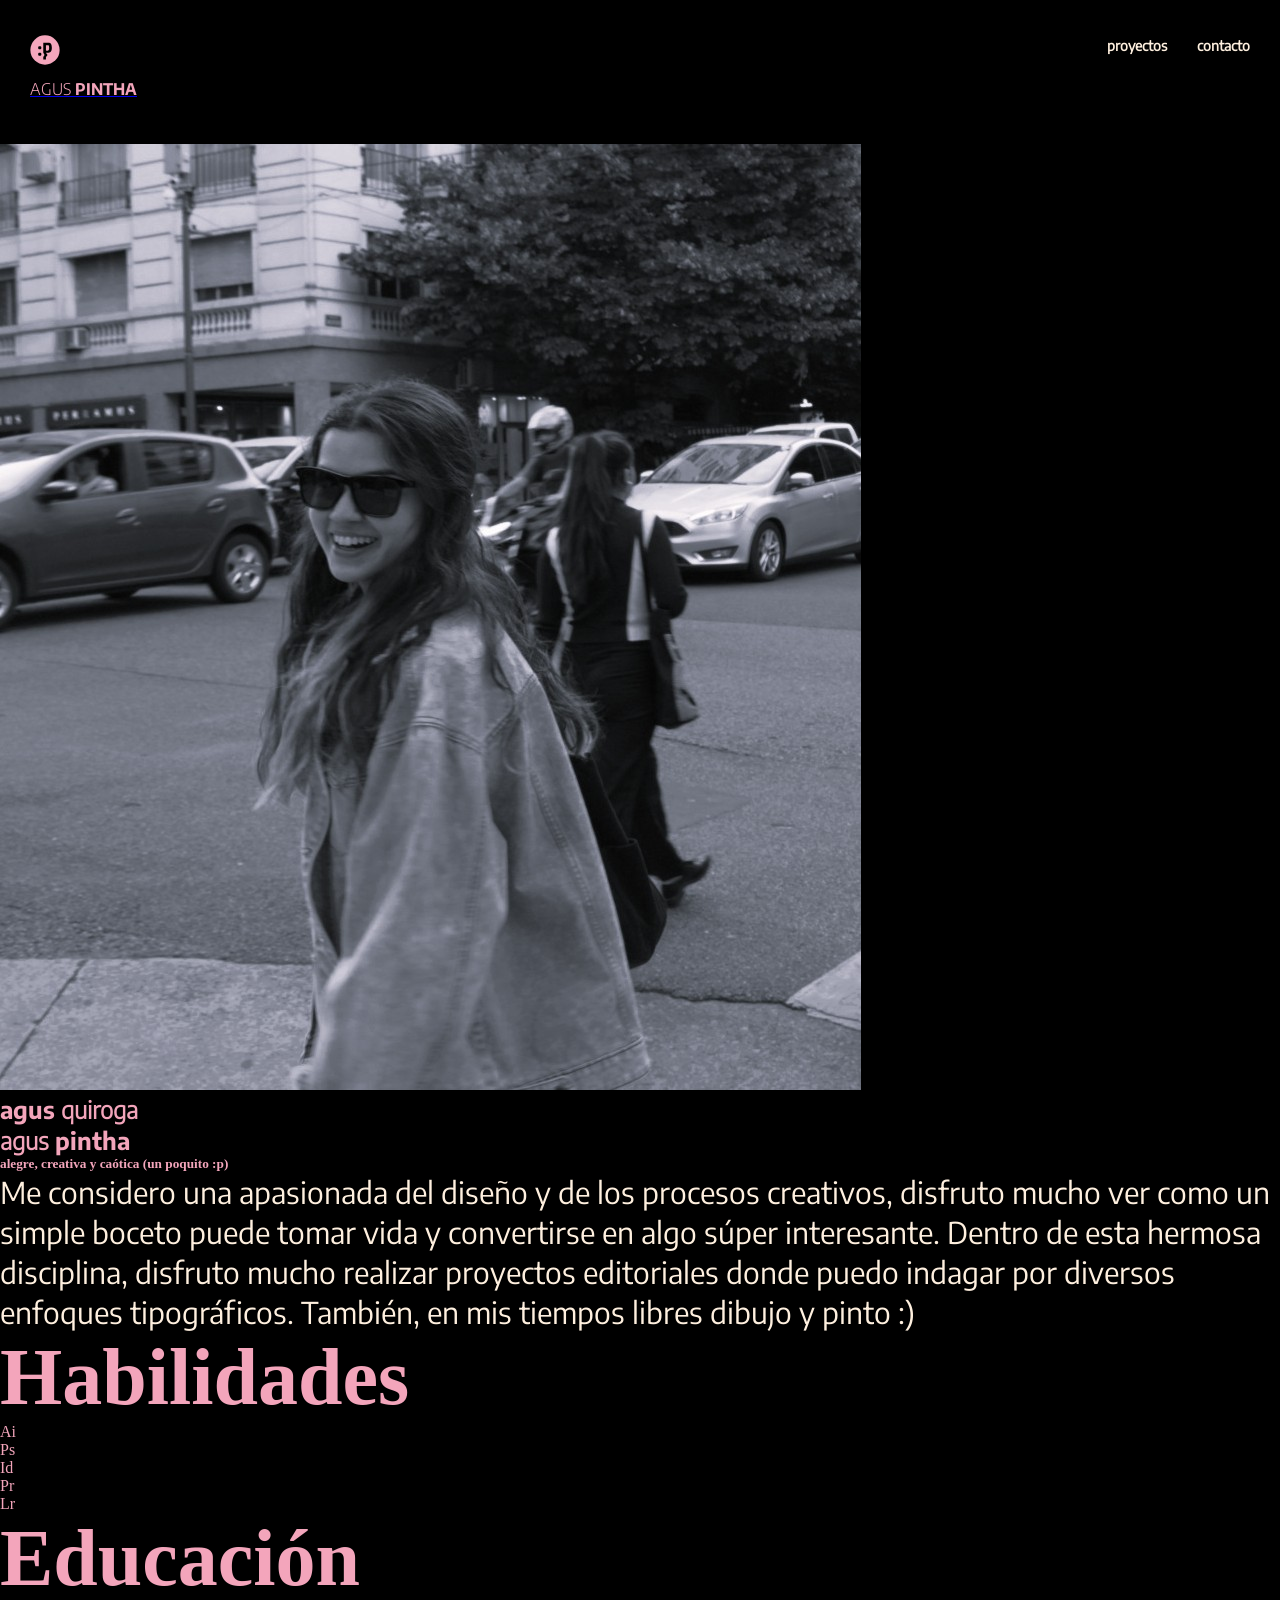
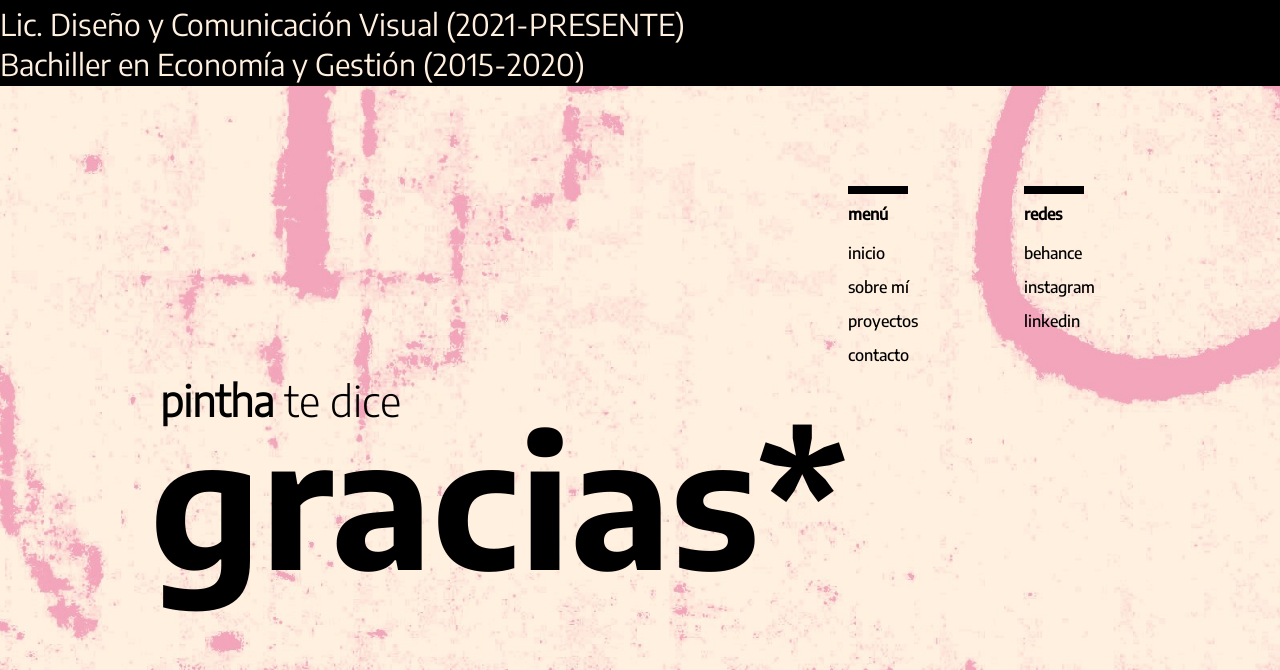
<file: sobremi.html>
<!DOCTYPE html>
<html lang="es">

<head>
    <meta charset="utf-8" />
    <title>AGUS PINTHA</title>
    <meta name="viewport" content="width=device-width, initial-scale=1.0" />
    <link rel="stylesheet" href="estilos.css">
    <link rel="icon" href="img/logo_negro_p_rosa.svg" type="image/png">
</head>

<body>
    <header>
        <div class="logopintha">
            <a href="index.html">
                <img src="img/logo_negro_p_rosa.svg" alt="Logo Pintha" width="30px" height="30px" />
                <p>
                    <span class="light">AGUS</span>
                    <span class="bold">PINTHA</span>
                </p>
            </a>
        </div>
        <nav>
            <ul>
                <li><a href="proyectos.html">proyectos</a></li>
                <li><a href="contacto.html">contacto</a></li>
            </ul>
        </nav>
    </header>

    <section class="perfilsection">

        <div class="perfilimagen">
            <img src="img/sobremiimg/sobremi.jpg" alt="Agus Quiroga">
        </div>

        <div class="perfilinfo">

            <div class="tituloprincipal">
                <h1>
                    <span class="bold">agus</span>
                    <span class="light">quiroga</span>
                </h1>
                <h1 class="titulo">
                    <span class="light">agus</span>
                    <span class="bold">pintha</span>
                </h1>
            </div>

            <h5 class="subtitulosobremi">alegre, creativa y caótica (un poquito :p)</h5>

            <p class="description">Me considero una apasionada del diseño y de los procesos creativos, disfruto mucho
                ver como un simple boceto puede tomar vida y convertirse en algo súper interesante. Dentro de esta
                hermosa disciplina, disfruto mucho realizar proyectos editoriales donde puedo indagar por diversos
                enfoques tipográficos. También, en mis tiempos libres dibujo y pinto :)</p>

            <div class="habilidades">
                <h3>Habilidades</h3>
                <div class="skills-list">
                    <div class="habilidad">Ai</div>
                    <div class="habilidad">Ps</div>
                    <div class="habilidad">Id</div>
                    <div class="habilidad">Pr</div>
                    <div class="habilidad">Lr</div>
                </div>
            </div>
            <div class="educacion">
                <h3>Educación</h3>
                <p class="detalle-edu">Lic. Diseño y Comunicación Visual (2021-PRESENTE)</p>
                <p class="detalle-edu">Bachiller en Economía y Gestión (2015-2020)</p>
            </div>
        </div>
    </section>
</body>

<footer class="footer-pintha">
    <img src="img/indeximg/pintha_footer.jpg" alt="" class="footer-background">

    <div class="footer-content">
        <div class="footer-texto">
            <span class="subtitulo"><span class="pinthabold">pintha</span> te dice </span>
            <h2 class="titulo-gracias">gracias*</h2>
        </div>

        <div class="menu-container">
            <div class="columna">
                <span class="header">menú</span>
                <a href="index.html">inicio</a>
                <a href="sobremi.html">sobre mí</a>
                <a href="proyectos.html">proyectos</a>
                <a href="contacto.html">contacto</a>
            </div>
            <div class="columna">
                <span class="header">redes</span>
                <a href="https://www.behance.net/agustinaquiroga4" target="_blank" rel="noopener noreferrer">behance</a>
                <a href="https://www.instagram.com/aguspintha/?hl=es" target="_blank" rel="noopener noreferrer">instagram</a>
                <a href="https://www.linkedin.com/in/agustina-quiroga-1aa170356/" target="_blank" rel="noopener noreferrer">linkedin</a>
            </div>
        </div>
    </div>
</footer>

</html>
</file>
<file: estilos.css>
/* CSS DOCUMENT */
@charset "UTF-8";

/* fuentes */
@font-face {
    font-family: "EncodeSans Thin";
    src: url("fonts/EncodeSans-Thin.ttf") format("truetype");
    font-weight: 100;
    font-style: normal;
}


@font-face {
    font-family: "EncodeSans Light";
    src: url("fonts/EncodeSans-Light.ttf") format("truetype");
    font-weight: 200;
    font-style: normal;
}

@font-face {
    font-family: "EncodeSans Regular";
    src: url("fonts/EncodeSans-Regular.ttf") format("truetype");
    font-weight: 400;
    font-style: normal;
}

@font-face {
    font-family: "EncodeSans Medium";
    src: url("fonts/EncodeSans-Medium.ttf") format("truetype");
    font-weight: 500;
    font-style: normal;
}

@font-face {
    font-family: "EncodeSans Semibold";
    src: url("fonts/EncodeSans-SemiBold.ttf") format("truetype");
    font-weight: 600;
    font-style: normal;
}

@font-face {
    font-family: "EncodeSans Bold";
    src: url("fonts/EncodeSans-Bold.ttf") format("truetype");
    font-weight: 700;
    font-style: normal;
}

/* configuraciones generales */

* {
    margin: 0;
    padding: 0;
    box-sizing: border-box;
}

/* fondo */

body,
html {
    background-color: #000;
    overflow-x: hidden; /* por qué tiene esto el body?*/
    width: 100%;
    margin: 0;
    padding: 0; /* estos ya los declaraste en el selector universal, no repitas!! */
}

.hero {
    width: 100vw;
    overflow-x: hidden;
    box-sizing: border-box;
    margin: 0;
    padding: 0; /* no repitas!!! */
}

.bold {
    font-family: 'EncodeSans Bold';
}

.light {
    font-family: 'EncodeSans Light';
}

/* header*/

header {
    display: flex;
    justify-content: space-between;
    padding: 15px 30px;
    margin-top: 20px; /* unificá los margins */
    margin-bottom: 20px;
}

.hero h1 {
    width: 100%;
    max-width: 100vw;
    font-size: 8vw;
    white-space: nowrap;
    overflow: hidden;
    text-overflow: ellipsis;
}

h2 {
    font-size: 100px;
}

h3 {
    font-size: 80px;
}

h4 {
    font-size: 40px;
}

p {
    color: #FFF0DF;
    font-family: 'EncodeSans Regular', sans-serif;
    font-size: 30px;
    font-weight: 100;
    line-height: 40px;
}

/* loguito pintha */
.logopintha {
    display: flex;
    align-items: center;
    gap: 10px;
}

.logopintha p {
    color: rgb(243, 165, 187);
    font-size: 16px;
}

/*  nav */

nav ul {
    font-family: 'EncodeSans Regular', sans-serif;
    display: flex;
    gap: 30px;
    list-style: none;
}

nav ul :hover {
    display: flex;
    gap: 30px;
    color: rgb(243, 165, 187);
    list-style: none;
}

nav a {
    text-decoration: none;
    color: #FFF0DF;
    font-size: 14px;
    font-weight: bold;
}


/* hero */
* {
    margin: 0;
    padding: 0;
    box-sizing: border-box;
}

.hero { /* guarda que ya definiste cosas de hero en la 67 */
    display: flex;
    justify-content: center;
    align-items: center;
    width: 100vw; /* para los anchos es mejor usar porcentajes porque en algunos navegadores tienen comportamientos extraños */
    height: 702px; /* no están buenos los tamaños fijos de las etiquetas porque después no se puede wrapear bien */
    background-image: url('img/pintha_hero.jpg');
    background-position: center;
    background-size: cover;
    background-repeat: no-repeat;
    overflow: hidden;
    border-bottom: 2px solid #ffb7c5;
}

.hero h1 {
    color: #000 !important;
    font-family: 'Encode Sans', sans-serif;
    font-size: 180px;
    font-weight: 700; /* no está funcionando */
    text-transform: uppercase; 
    text-align: center;
    font-weight: 700;
    white-space: nowrap; /* esta propiedad está jugando en contra porque en una pantalla apenas pequeña aparecen puntos suspensivos en el título, es mejor usar white-space:pre-wrap; para que baje la línea */
    line-height: 1;
    transform: scale(1);
    transform-origin: center;
}

.hero .light {
    font-weight: 200;
}

.introduccion {
    display: flex;
    padding-right: 200px; /* paddings muy grandes!!! */
    padding-left: 200px;
    align-items: center;
    gap: 50px;
    width: 100%;
}

.intro-texto h2 {
    color: #F3A5BB;
    font-family: "EncodeSans Light", sans-serif;
    font-size: 95px;
    font-weight: 250;
    line-height: 1.1;
    text-transform: uppercase;
    margin-top: 150px;
}

.intro-texto {
    display: inline-flex; /* mmmm raro, qué pasa si nada de esto está? */
    flex-direction: column;
    width: fit-content;
    align-items: flex-start;

}

.intro-texto p {
    max-width: 600px;
    margin: 0;
    line-height: 1.1;
    color: #F3A5BB;
    font-family: "Encode Sans", sans-serif;
    font-size: 48px;
    font-weight: 250;
}

.tarjeta-saludo {
    display: flex;
    flex-direction: column;
    align-items: flex-start; /* mmmm */
    width: 658px; /* qué dijimos de las medidas fijas? */
    height: 404px;
    padding: 50px 40px 80px 80px;
    box-sizing: border-box;
    border-radius: 60px;
    border: 3px solid #F3A5BB;
    gap: 5px;
    margin-top: 100px;
}

.tarjeta-saludo h3 {
    font-family: 'EncodeSans Bold';
    color: #F3A5BB;
}

.tarjeta-saludo p {
    color: #FFF0DF;
    font-family: "Encode Sans"; /* no está funcionando esta font porque no existe ninguna llamada exactamente así, de todos modos ya habías establecido esta font en la 114 */
    font-size: 30px;
    font-style: normal;
    font-weight: 400;
    line-height: 47px;

}

.Agus {
    color: #FFF0DF;
    font-family: "EncodeSans Bold", sans-serif;
    font-size: 30px;
    font-style: normal;
    font-weight: 700;
    line-height: 47px;
}

.ticker-p {
    overflow: hidden;
    white-space: nowrap;
}

.ticker-p-inner {
    display: inline-block;
    animation: ticker 12s linear infinite;
    font-family: 'EncodeSans Bold', sans-serif;
    font-size: 50px;
    color: var(--pink);
    margin: 150px;
    letter-spacing: 0.1rem;
}

@keyframes ticker {
    from {
        transform: translateX(0);
    }

    to {
        transform: translateX(-50%);
    }
}

:root {
    color: #F3A5BB;
}

.seccion-presentacion {
    display: flex;
    flex-direction: column;
    padding-left: 200px;
    width: 100%;
    box-sizing: border-box; /* no repitas!! */
    gap: 40px;
}

.cajitanombre span:first-child {
    color: #FFF0DF;
    font-size: 100px;
    font-weight: 300;
    line-height: 147px;
    font-family: "Encode Sans", sans-serif;
}

.cajitanombre span:last-child {
    color: #FFF0DF;
    font-size: 140px;
    font-weight: 700;
    line-height: 147px;
    font-family: "Encode Sans", sans-serif;
}

.presentaciónpintha p {
    color: #FFF0DF;
    font-size: 30px;
    font-weight: 400;
    line-height: 55px;
    font-family: "Encode Sans", sans-serif;
    margin: 0;
    max-width: 800px;
}

.proyectos-ticker {
    width: 100%;
    overflow: hidden;
    padding: 15px 150px;
    box-sizing: border-box;
    display: flex;
    white-space: nowrap;
    border-top: 2px solid #F3A5BB;
    border-bottom: 2px solid #F3A5BB;
    margin-top: 150px;

}

.proyectos-ticker-inner {
    display: flex;
    animation: marquee 15s linear infinite;
}

.ticker-content {
    color: #F3A5BB;
    font-size: 48px;
    font-family: 'EncodeSans Medium', sans-serif;
    font-weight: 600;
    padding-right: 50px;
}

@keyframes marquee {
    from {
        transform: translateX(0);
    }

    to {
        transform: translateX(-50%);
    }
}


.bloquesitos {
    display: flex;
    flex-wrap: wrap;
    justify-content: center;
    gap: 88px;
    padding: 0 150px; /* paddings muy grande!!! */
    box-sizing: border-box;
    margin-top: 150px; /* margin muy grande!!! */
}

.card1,
.card2,
.card3,
.card4 {
    width: 692px;
    display: flex;
    flex-direction: column;
    padding: 40px 0;
}


.card1 {
    gap: 63px;
}

.card2 {
    gap: 57px;
}

.card3 {
    gap: 61px;
}

.card4 {
    gap: 54px;
}


.bloquesitos img {
    width: 692px;
    height: 451px;
    object-fit: cover;
    border-radius: 60px;
    border: 3px solid #F3A5BB;
    display: block;
    filter: grayscale(100%);
    transition: filter 0.3s ease;
}

.bloquesitos img:hover {
    filter: grayscale(0%);
}

.info-proyecto {
    display: flex;
    flex-direction: column;
    gap: 10px;
}

.titulo-proyecto {
    color: #F3A5BB;
    font-size: 40px;
    font-family: 'EncodeSans Bold', sans-serif;
    font-weight: 800;
    margin: 0;
}

.categoria-proyecto {
    color: #F3A5BB;
    font-size: 25px;
    font-family: 'EncodeSans Light', sans-serif;
    font-weight: 300;
    margin: 0;
}


.contenedor-boton {
    display: flex;
    justify-content: flex-end;
    width: 100%;
    padding: 0 150px;
    box-sizing: border-box;
    margin-top: 40px;
    margin-bottom: 150px;
}


.botonproyectos {
    display: flex;
    justify-content: center;
    align-items: center;
    width: 208px;
    height: 56px;
    border: 1px solid #FFF0DF;
    border-radius: 28px;
    color: #FFF0DF;
    font-family: 'EncodeSans Medium', sans-serif;
    font-size: 24px;
    text-decoration: none;
    transition: 0.3s;
}

.botonproyectos span {
    font-weight: 900;
    margin-right: 10px;
}

.botonproyectos:hover {
    background-color: #FFF0DF;
    color: #000;
}


.footer-pintha {
    position: relative; /* es necesario? */
    padding: 100px 150px; /* muy grande!!! */
    width: 100%;
    box-sizing: border-box; /* no repitas!!! */
    overflow: hidden; /* por qué? */
    min-height: 400px;
    border-top: 2px solid #000;
}


.footer-background {
    position: absolute;
    top: 0;
    left: 0;
    width: 100%;
    height: 100%;
    object-fit: cover;
    z-index: 0;
}

.footer-content {
    position: relative;
    z-index: 1;
    display: flex;
    justify-content: space-between;
    align-items: flex-end;
}


.footer-texto {
    display: flex;
    flex-direction: column;
    align-items: flex-start;
    margin-top: 150px;
}

.subtitulo {
    font-family: "EncodeSans Light", sans-serif;
    font-size: 42px;
    font-weight: 250;
    color: #000;
    margin-left: 10px;
}

.pinthabold {
    font-weight: 600;
}

.titulo-gracias {
    font-family: "EncodeSans Bold", sans-serif;
    font-size: 180px;
    color: #000;
    font-weight: 800;
    line-height: 0.8;
    margin: 0;
    padding: 0;
}

.menu-container {
    display: flex;
    width: 308.75px;
    height: 184px;
    column-gap: 106px;
    margin-bottom: 200px;
}

.columna {
    display: flex;
    flex-direction: column;
    row-gap: 14px;
}

.header {
    display: block;
    width: 60px;
    border-top: 8px solid #000;
    padding-top: 10px;
    font-family: "EncodeSans Medium", sans-serif;
    font-size: 16px;
    font-weight: 700;
    color: #000;
    margin-bottom: 5px;
}

.columna a {
    text-decoration: none;
    color: #000;
    font-family: "EncodeSans Medium", sans-serif;
    font-size: 16px;
    font-weight: 400;
}

/*proyectos galería*/
</file>
